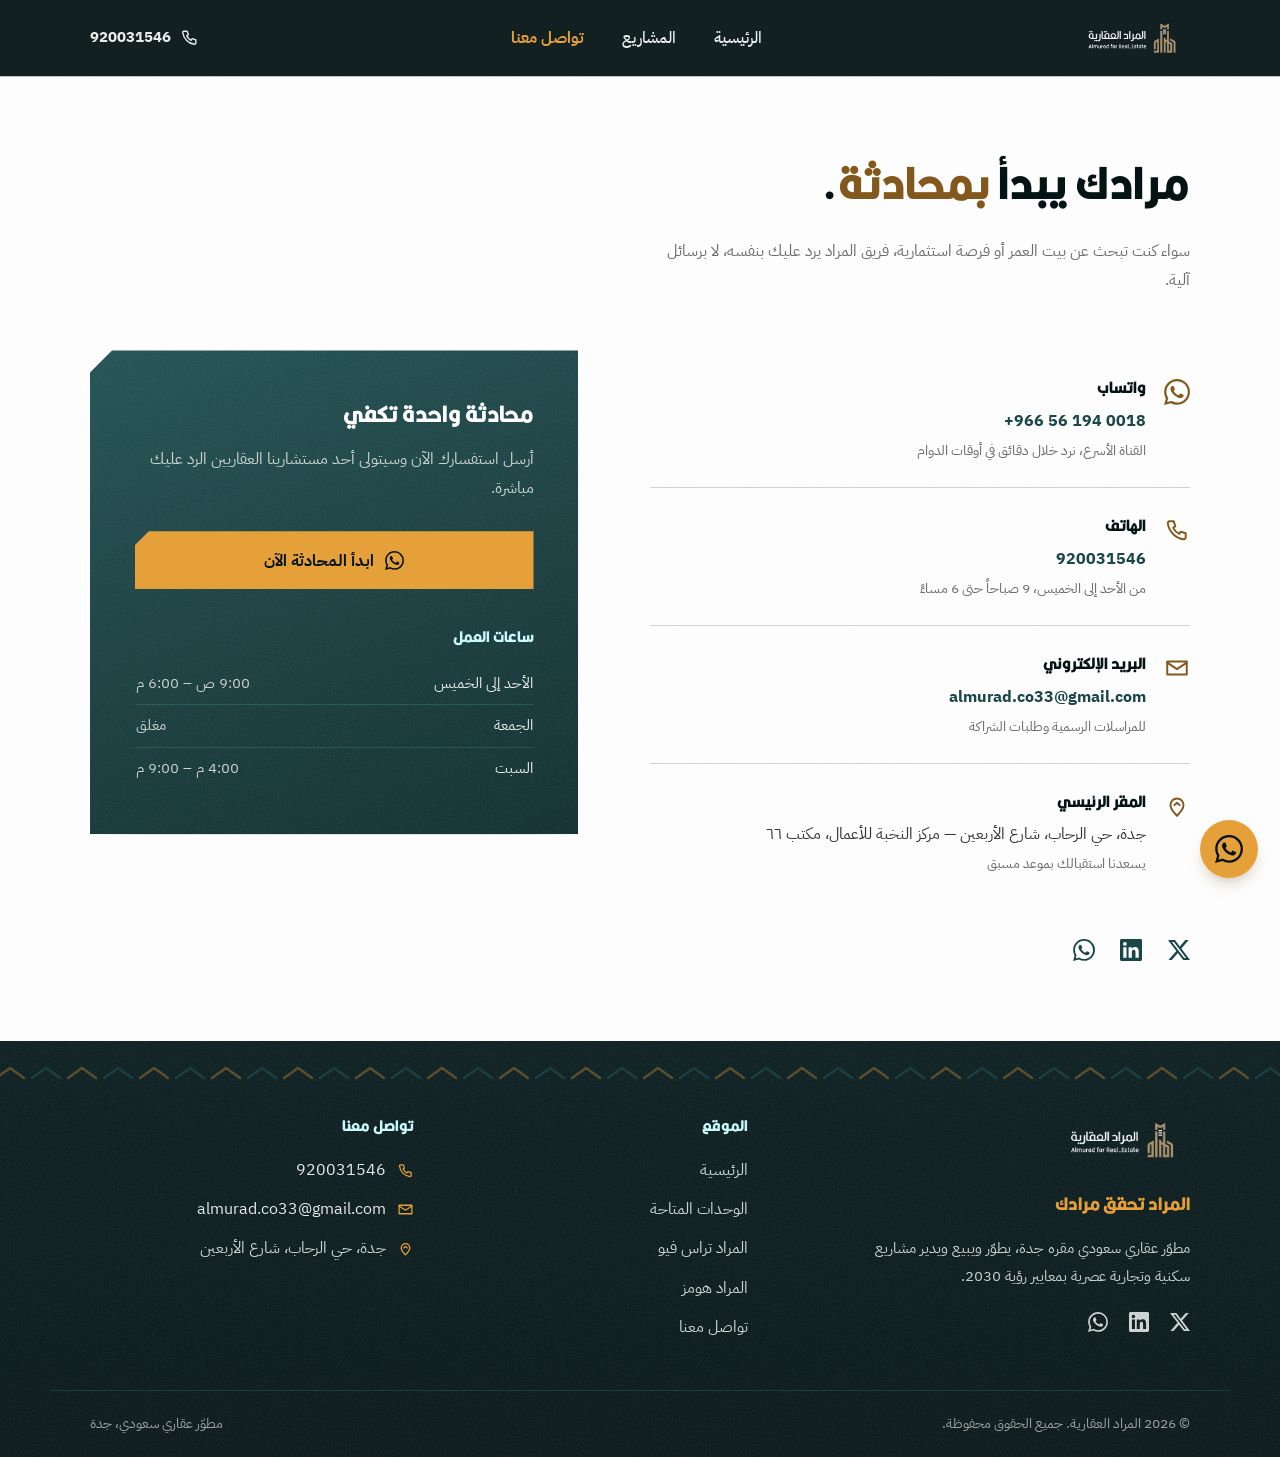
<file: contact.html>
<!DOCTYPE html>
<html lang="ar" dir="rtl">
<head>
  <meta charset="UTF-8">
  <meta name="viewport" content="width=device-width, initial-scale=1.0">
  <title>تواصل معنا | المراد العقارية</title>
  <meta name="description" content="تواصل مع المراد العقارية عبر واتساب أو الهاتف أو البريد. مقرنا في جدة ونرد خلال ساعات العمل.">
  <link rel="icon" type="image/png" href="assets/logo.png">
  <link rel="preconnect" href="https://fonts.googleapis.com">
  <link rel="preconnect" href="https://fonts.gstatic.com" crossorigin>
  <link href="https://fonts.googleapis.com/css2?family=IBM+Plex+Sans+Arabic:wght@400;500;700&display=swap" rel="stylesheet">
  <link rel="stylesheet" href="css/style.css?v=32">
</head>
<body>
  <a class="skip-link" href="#main">تجاوز إلى المحتوى</a>

  <header class="site-header scrolled">
    <div class="wrap nav-bar">
      <a class="brand" href="index.html" aria-label="المراد العقارية، الصفحة الرئيسية">
        <img src="assets/logo.png" alt="المراد العقارية">
      </a>
      <nav aria-label="التنقل الرئيسي">
        <ul class="nav-links">
          <li><a href="index.html">الرئيسية</a></li>
          <li><a href="projects.html">المشاريع</a></li>
          <li><a href="contact.html" aria-current="page">تواصل معنا</a></li>
        </ul>
      </nav>
      <a class="nav-call" data-phone href="#">
        <svg viewBox="0 0 24 24" fill="none" stroke="currentColor" stroke-width="1.8" stroke-linecap="round" stroke-linejoin="round" aria-hidden="true"><path d="M5 4h4l1.5 4.5-2 1.5a12 12 0 0 0 5.5 5.5l1.5-2L20 15v4a1.5 1.5 0 0 1-1.7 1.5C10.6 19.6 4.4 13.4 3.5 5.7A1.5 1.5 0 0 1 5 4Z"/></svg>
        <bdi data-phone-display></bdi>
      </a>
      <button class="menu-btn" aria-expanded="false" aria-label="فتح القائمة">
        <svg viewBox="0 0 24 24" aria-hidden="true">
          <path class="bar bar-top" d="M4 8h16"/>
          <path class="bar bar-bottom" d="M4 16h16"/>
        </svg>
      </button>
    </div>
    <div class="mobile-menu">
      <ul>
        <li><a href="index.html">الرئيسية</a></li>
        <li><a href="projects.html">المشاريع</a></li>
        <li><a href="contact.html" aria-current="page">تواصل معنا</a></li>
      </ul>
    </div>
  </header>

  <main id="main">
    <div class="wrap contact-page">
      <div class="page-open">
        <h1>مرادك يبدأ <span class="gold">بمحادثة</span>.</h1>
        <p>سواء كنت تبحث عن بيت العمر أو فرصة استثمارية، فريق المراد يرد عليك بنفسه، لا برسائل آلية.</p>
      </div>

      <div class="contact-grid">
        <!-- قنوات التواصل -->
        <div class="channels">
          <!-- لتغيير رقم الواتساب: عدّل SITE.whatsapp و SITE.whatsappDisplay في js/data.js -->
          <div class="channel">
            <svg viewBox="0 0 24 24" fill="currentColor" aria-hidden="true"><path d="M17.472 14.382c-.297-.149-1.758-.867-2.03-.967-.273-.099-.471-.148-.67.15-.197.297-.767.966-.94 1.164-.173.199-.347.223-.644.075-.297-.15-1.255-.463-2.39-1.475-.883-.788-1.48-1.761-1.653-2.059-.173-.297-.018-.458.13-.606.134-.133.298-.347.446-.52.149-.174.198-.298.298-.497.099-.198.05-.371-.025-.52-.075-.149-.669-1.612-.916-2.207-.242-.579-.487-.5-.669-.51-.173-.008-.371-.01-.57-.01-.198 0-.52.074-.792.372-.272.297-1.04 1.016-1.04 2.479 0 1.462 1.065 2.875 1.213 3.074.149.198 2.096 3.2 5.077 4.487.709.306 1.262.489 1.694.625.712.227 1.36.195 1.871.118.571-.085 1.758-.719 2.006-1.413.248-.694.248-1.289.173-1.413-.074-.124-.272-.198-.57-.347m-5.421 7.403h-.004a9.87 9.87 0 0 1-5.031-1.378l-.361-.214-3.741.982.998-3.648-.235-.374a9.86 9.86 0 0 1-1.51-5.26c.001-5.45 4.436-9.884 9.888-9.884 2.64 0 5.122 1.03 6.988 2.898a9.825 9.825 0 0 1 2.893 6.994c-.003 5.45-4.437 9.884-9.885 9.884m8.413-18.297A11.815 11.815 0 0 0 12.05 0C5.495 0 .16 5.335.157 11.892c0 2.096.547 4.142 1.588 5.945L.057 24l6.305-1.654a11.882 11.882 0 0 0 5.683 1.448h.005c6.554 0 11.89-5.335 11.893-11.893a11.821 11.821 0 0 0-3.48-8.413Z"/></svg>
            <div>
              <h3>واتساب</h3>
              <a class="value" data-wa="السلام عليكم، أرغب بالتواصل مع المراد العقارية." href="#"><bdi data-wa-display></bdi></a>
              <p class="hint">القناة الأسرع، نرد خلال دقائق في أوقات الدوام</p>
            </div>
          </div>
          <div class="channel">
            <svg viewBox="0 0 24 24" fill="none" stroke="currentColor" stroke-width="1.8" stroke-linecap="round" stroke-linejoin="round" aria-hidden="true"><path d="M5 4h4l1.5 4.5-2 1.5a12 12 0 0 0 5.5 5.5l1.5-2L20 15v4a1.5 1.5 0 0 1-1.7 1.5C10.6 19.6 4.4 13.4 3.5 5.7A1.5 1.5 0 0 1 5 4Z"/></svg>
            <div>
              <h3>الهاتف</h3>
              <a class="value" data-phone href="#"><bdi data-phone-display></bdi></a>
              <p class="hint">من الأحد إلى الخميس، 9 صباحاً حتى 6 مساءً</p>
            </div>
          </div>
          <div class="channel">
            <svg viewBox="0 0 24 24" fill="none" stroke="currentColor" stroke-width="1.8" stroke-linecap="round" stroke-linejoin="round" aria-hidden="true"><path d="M3 6h18v12H3V6Z"/><path d="m3 7 9 6 9-6"/></svg>
            <div>
              <h3>البريد الإلكتروني</h3>
              <a class="value" href="mailto:almurad.co33@gmail.com">almurad.co33@gmail.com</a>
              <p class="hint">للمراسلات الرسمية وطلبات الشراكة</p>
            </div>
          </div>
          <div class="channel">
            <svg viewBox="0 0 24 24" fill="none" stroke="currentColor" stroke-width="1.8" stroke-linecap="round" stroke-linejoin="round" aria-hidden="true"><path d="M12 21c-3.8-3.9-6-7-6-9.8A6 6 0 0 1 12 5a6 6 0 0 1 6 6.2c0 2.8-2.2 5.9-6 9.8Z"/><path d="M9.5 11.2 12 9l2.5 2.2"/></svg>
            <div>
              <h3>المقر الرئيسي</h3>
              <p>جدة، حي الرحاب، شارع الأربعين — مركز النخبة للأعمال، مكتب ٦٦</p>
              <p class="hint">يسعدنا استقبالك بموعد مسبق</p>
            </div>
          </div>

          <div class="socials-row" aria-label="حساباتنا في الشبكات الاجتماعية">
            <a href="https://x.com/almurad_sa" target="_blank" rel="noopener" aria-label="حساب المراد على منصة إكس">
              <svg viewBox="0 0 24 24" fill="currentColor" aria-hidden="true"><path d="M18.901 1.153h3.68l-8.04 9.19L24 22.846h-7.406l-5.8-7.584-6.638 7.584H.474l8.6-9.83L0 1.154h7.594l5.243 6.932ZM17.61 20.644h2.039L6.486 3.24H4.298Z"/></svg>
            </a>
            <a href="https://www.linkedin.com/company/almurad-sa" target="_blank" rel="noopener" aria-label="حساب المراد على لينكدإن">
              <svg viewBox="0 0 24 24" fill="currentColor" aria-hidden="true"><path d="M20.447 20.452h-3.554v-5.569c0-1.328-.027-3.037-1.852-3.037-1.853 0-2.136 1.445-2.136 2.939v5.667H9.351V9h3.414v1.561h.046c.477-.9 1.637-1.85 3.37-1.85 3.601 0 4.267 2.37 4.267 5.455v6.286zM5.337 7.433c-1.144 0-2.063-.926-2.063-2.065 0-1.138.92-2.063 2.063-2.063 1.14 0 2.064.925 2.064 2.063 0 1.139-.925 2.065-2.064 2.065zm1.782 13.019H3.555V9h3.564v11.452zM22.225 0H1.771C.792 0 0 .774 0 1.729v20.542C0 23.227.792 24 1.771 24h20.451C23.2 24 24 23.227 24 22.271V1.729C24 .774 23.2 0 22.225 0z"/></svg>
            </a>
            <a data-wa="السلام عليكم، أرغب بالتواصل مع المراد العقارية." href="#" aria-label="تواصل عبر واتساب">
              <svg viewBox="0 0 24 24" fill="currentColor" aria-hidden="true"><path d="M17.472 14.382c-.297-.149-1.758-.867-2.03-.967-.273-.099-.471-.148-.67.15-.197.297-.767.966-.94 1.164-.173.199-.347.223-.644.075-.297-.15-1.255-.463-2.39-1.475-.883-.788-1.48-1.761-1.653-2.059-.173-.297-.018-.458.13-.606.134-.133.298-.347.446-.52.149-.174.198-.298.298-.497.099-.198.05-.371-.025-.52-.075-.149-.669-1.612-.916-2.207-.242-.579-.487-.5-.669-.51-.173-.008-.371-.01-.57-.01-.198 0-.52.074-.792.372-.272.297-1.04 1.016-1.04 2.479 0 1.462 1.065 2.875 1.213 3.074.149.198 2.096 3.2 5.077 4.487.709.306 1.262.489 1.694.625.712.227 1.36.195 1.871.118.571-.085 1.758-.719 2.006-1.413.248-.694.248-1.289.173-1.413-.074-.124-.272-.198-.57-.347m-5.421 7.403h-.004a9.87 9.87 0 0 1-5.031-1.378l-.361-.214-3.741.982.998-3.648-.235-.374a9.86 9.86 0 0 1-1.51-5.26c.001-5.45 4.436-9.884 9.888-9.884 2.64 0 5.122 1.03 6.988 2.898a9.825 9.825 0 0 1 2.893 6.994c-.003 5.45-4.437 9.884-9.885 9.884m8.413-18.297A11.815 11.815 0 0 0 12.05 0C5.495 0 .16 5.335.157 11.892c0 2.096.547 4.142 1.588 5.945L.057 24l6.305-1.654a11.882 11.882 0 0 0 5.683 1.448h.005c6.554 0 11.89-5.335 11.893-11.893a11.821 11.821 0 0 0-3.48-8.413Z"/></svg>
            </a>
          </div>
        </div>

        <!-- لوحة الواتساب وساعات العمل -->
        <aside class="contact-side">
          <h2>محادثة واحدة تكفي</h2>
          <p>أرسل استفسارك الآن وسيتولى أحد مستشارينا العقاريين الرد عليك مباشرة.</p>
          <a class="btn" data-wa="السلام عليكم، أرغب بالاستفسار عن وحدات المراد العقارية." href="#">
            <svg viewBox="0 0 24 24" fill="currentColor" aria-hidden="true"><path d="M17.472 14.382c-.297-.149-1.758-.867-2.03-.967-.273-.099-.471-.148-.67.15-.197.297-.767.966-.94 1.164-.173.199-.347.223-.644.075-.297-.15-1.255-.463-2.39-1.475-.883-.788-1.48-1.761-1.653-2.059-.173-.297-.018-.458.13-.606.134-.133.298-.347.446-.52.149-.174.198-.298.298-.497.099-.198.05-.371-.025-.52-.075-.149-.669-1.612-.916-2.207-.242-.579-.487-.5-.669-.51-.173-.008-.371-.01-.57-.01-.198 0-.52.074-.792.372-.272.297-1.04 1.016-1.04 2.479 0 1.462 1.065 2.875 1.213 3.074.149.198 2.096 3.2 5.077 4.487.709.306 1.262.489 1.694.625.712.227 1.36.195 1.871.118.571-.085 1.758-.719 2.006-1.413.248-.694.248-1.289.173-1.413-.074-.124-.272-.198-.57-.347m-5.421 7.403h-.004a9.87 9.87 0 0 1-5.031-1.378l-.361-.214-3.741.982.998-3.648-.235-.374a9.86 9.86 0 0 1-1.51-5.26c.001-5.45 4.436-9.884 9.888-9.884 2.64 0 5.122 1.03 6.988 2.898a9.825 9.825 0 0 1 2.893 6.994c-.003 5.45-4.437 9.884-9.885 9.884m8.413-18.297A11.815 11.815 0 0 0 12.05 0C5.495 0 .16 5.335.157 11.892c0 2.096.547 4.142 1.588 5.945L.057 24l6.305-1.654a11.882 11.882 0 0 0 5.683 1.448h.005c6.554 0 11.89-5.335 11.893-11.893a11.821 11.821 0 0 0-3.48-8.413Z"/></svg>
            ابدأ المحادثة الآن
          </a>
          <div class="hours">
            <h3>ساعات العمل</h3>
            <table>
              <tbody>
                <tr><td>الأحد إلى الخميس</td><td><bdi class="num">9:00 ص – 6:00 م</bdi></td></tr>
                <tr><td>الجمعة</td><td>مغلق</td></tr>
                <tr><td>السبت</td><td><bdi class="num">4:00 م – 9:00 م</bdi></td></tr>
              </tbody>
            </table>
          </div>
        </aside>
      </div>
    </div>
  </main>

  <footer class="site-footer">
    <span class="peaks" aria-hidden="true"></span>
    <div class="wrap footer-grid">
      <div class="footer-brand">
        <img src="assets/logo.png" alt="المراد العقارية">
        <p class="slogan">المراد تحقق مرادك</p>
        <p>مطوّر عقاري سعودي مقره جدة، يطوّر ويبيع ويدير مشاريع سكنية وتجارية عصرية بمعايير رؤية 2030.</p>
        <div class="footer-social">
          <a href="https://x.com/almurad_sa" target="_blank" rel="noopener" aria-label="حساب المراد على منصة إكس">
            <svg viewBox="0 0 24 24" fill="currentColor" aria-hidden="true"><path d="M18.901 1.153h3.68l-8.04 9.19L24 22.846h-7.406l-5.8-7.584-6.638 7.584H.474l8.6-9.83L0 1.154h7.594l5.243 6.932ZM17.61 20.644h2.039L6.486 3.24H4.298Z"/></svg>
          </a>
          <a href="https://www.linkedin.com/company/almurad-sa" target="_blank" rel="noopener" aria-label="حساب المراد على لينكدإن">
            <svg viewBox="0 0 24 24" fill="currentColor" aria-hidden="true"><path d="M20.447 20.452h-3.554v-5.569c0-1.328-.027-3.037-1.852-3.037-1.853 0-2.136 1.445-2.136 2.939v5.667H9.351V9h3.414v1.561h.046c.477-.9 1.637-1.85 3.37-1.85 3.601 0 4.267 2.37 4.267 5.455v6.286zM5.337 7.433c-1.144 0-2.063-.926-2.063-2.065 0-1.138.92-2.063 2.063-2.063 1.14 0 2.064.925 2.064 2.063 0 1.139-.925 2.065-2.064 2.065zm1.782 13.019H3.555V9h3.564v11.452zM22.225 0H1.771C.792 0 0 .774 0 1.729v20.542C0 23.227.792 24 1.771 24h20.451C23.2 24 24 23.227 24 22.271V1.729C24 .774 23.2 0 22.225 0z"/></svg>
          </a>
          <a data-wa="السلام عليكم، أرغب بالتواصل مع المراد العقارية." href="#" aria-label="تواصل عبر واتساب">
            <svg viewBox="0 0 24 24" fill="currentColor" aria-hidden="true"><path d="M17.472 14.382c-.297-.149-1.758-.867-2.03-.967-.273-.099-.471-.148-.67.15-.197.297-.767.966-.94 1.164-.173.199-.347.223-.644.075-.297-.15-1.255-.463-2.39-1.475-.883-.788-1.48-1.761-1.653-2.059-.173-.297-.018-.458.13-.606.134-.133.298-.347.446-.52.149-.174.198-.298.298-.497.099-.198.05-.371-.025-.52-.075-.149-.669-1.612-.916-2.207-.242-.579-.487-.5-.669-.51-.173-.008-.371-.01-.57-.01-.198 0-.52.074-.792.372-.272.297-1.04 1.016-1.04 2.479 0 1.462 1.065 2.875 1.213 3.074.149.198 2.096 3.2 5.077 4.487.709.306 1.262.489 1.694.625.712.227 1.36.195 1.871.118.571-.085 1.758-.719 2.006-1.413.248-.694.248-1.289.173-1.413-.074-.124-.272-.198-.57-.347m-5.421 7.403h-.004a9.87 9.87 0 0 1-5.031-1.378l-.361-.214-3.741.982.998-3.648-.235-.374a9.86 9.86 0 0 1-1.51-5.26c.001-5.45 4.436-9.884 9.888-9.884 2.64 0 5.122 1.03 6.988 2.898a9.825 9.825 0 0 1 2.893 6.994c-.003 5.45-4.437 9.884-9.885 9.884m8.413-18.297A11.815 11.815 0 0 0 12.05 0C5.495 0 .16 5.335.157 11.892c0 2.096.547 4.142 1.588 5.945L.057 24l6.305-1.654a11.882 11.882 0 0 0 5.683 1.448h.005c6.554 0 11.89-5.335 11.893-11.893a11.821 11.821 0 0 0-3.48-8.413Z"/></svg>
          </a>
        </div>
      </div>
      <nav class="footer-col" aria-label="روابط التذييل">
        <h3>الموقع</h3>
        <ul>
          <li><a href="index.html">الرئيسية</a></li>
          <li><a href="listings.html">الوحدات المتاحة</a></li>
          <li><a href="project.html?id=106">المراد تراس فيو</a></li>
          <li><a href="project.html?id=108">المراد هومز</a></li>
          <li><a href="contact.html">تواصل معنا</a></li>
        </ul>
      </nav>
      <div class="footer-col">
        <h3>تواصل معنا</h3>
        <ul class="footer-contact">
          <li>
            <svg viewBox="0 0 24 24" fill="none" stroke="currentColor" stroke-width="1.8" stroke-linecap="round" stroke-linejoin="round" aria-hidden="true"><path d="M5 4h4l1.5 4.5-2 1.5a12 12 0 0 0 5.5 5.5l1.5-2L20 15v4a1.5 1.5 0 0 1-1.7 1.5C10.6 19.6 4.4 13.4 3.5 5.7A1.5 1.5 0 0 1 5 4Z"/></svg>
            <a data-phone href="#"><bdi data-phone-display></bdi></a>
          </li>
          <li>
            <svg viewBox="0 0 24 24" fill="none" stroke="currentColor" stroke-width="1.8" stroke-linecap="round" stroke-linejoin="round" aria-hidden="true"><path d="M3 6h18v12H3V6Z"/><path d="m3 7 9 6 9-6"/></svg>
            <a href="mailto:almurad.co33@gmail.com">almurad.co33@gmail.com</a>
          </li>
          <li>
            <svg viewBox="0 0 24 24" fill="none" stroke="currentColor" stroke-width="1.8" stroke-linecap="round" stroke-linejoin="round" aria-hidden="true"><path d="M12 21c-3.8-3.9-6-7-6-9.8A6 6 0 0 1 12 5a6 6 0 0 1 6 6.2c0 2.8-2.2 5.9-6 9.8Z"/><path d="M9.5 11.2 12 9l2.5 2.2"/></svg>
            <span>جدة، حي الرحاب، شارع الأربعين</span>
          </li>
        </ul>
      </div>
    </div>
    <div class="wrap footer-floor">
      <span>© <span data-year>2026</span> المراد العقارية. جميع الحقوق محفوظة.</span>
      <span>مطوّر عقاري سعودي، جدة</span>
    </div>
  </footer>

  <a class="wa-float" data-wa="السلام عليكم، أرغب بالتواصل مع المراد العقارية." href="#" aria-label="تواصل عبر واتساب">
    <svg viewBox="0 0 24 24" fill="currentColor" aria-hidden="true"><path d="M17.472 14.382c-.297-.149-1.758-.867-2.03-.967-.273-.099-.471-.148-.67.15-.197.297-.767.966-.94 1.164-.173.199-.347.223-.644.075-.297-.15-1.255-.463-2.39-1.475-.883-.788-1.48-1.761-1.653-2.059-.173-.297-.018-.458.13-.606.134-.133.298-.347.446-.52.149-.174.198-.298.298-.497.099-.198.05-.371-.025-.52-.075-.149-.669-1.612-.916-2.207-.242-.579-.487-.5-.669-.51-.173-.008-.371-.01-.57-.01-.198 0-.52.074-.792.372-.272.297-1.04 1.016-1.04 2.479 0 1.462 1.065 2.875 1.213 3.074.149.198 2.096 3.2 5.077 4.487.709.306 1.262.489 1.694.625.712.227 1.36.195 1.871.118.571-.085 1.758-.719 2.006-1.413.248-.694.248-1.289.173-1.413-.074-.124-.272-.198-.57-.347m-5.421 7.403h-.004a9.87 9.87 0 0 1-5.031-1.378l-.361-.214-3.741.982.998-3.648-.235-.374a9.86 9.86 0 0 1-1.51-5.26c.001-5.45 4.436-9.884 9.888-9.884 2.64 0 5.122 1.03 6.988 2.898a9.825 9.825 0 0 1 2.893 6.994c-.003 5.45-4.437 9.884-9.885 9.884m8.413-18.297A11.815 11.815 0 0 0 12.05 0C5.495 0 .16 5.335.157 11.892c0 2.096.547 4.142 1.588 5.945L.057 24l6.305-1.654a11.882 11.882 0 0 0 5.683 1.448h.005c6.554 0 11.89-5.335 11.893-11.893a11.821 11.821 0 0 0-3.48-8.413Z"/></svg>
  </a>

  <script src="js/data.js?v=18"></script>
  <script src="js/main.js?v=12"></script>
</body>
</html>
</file>
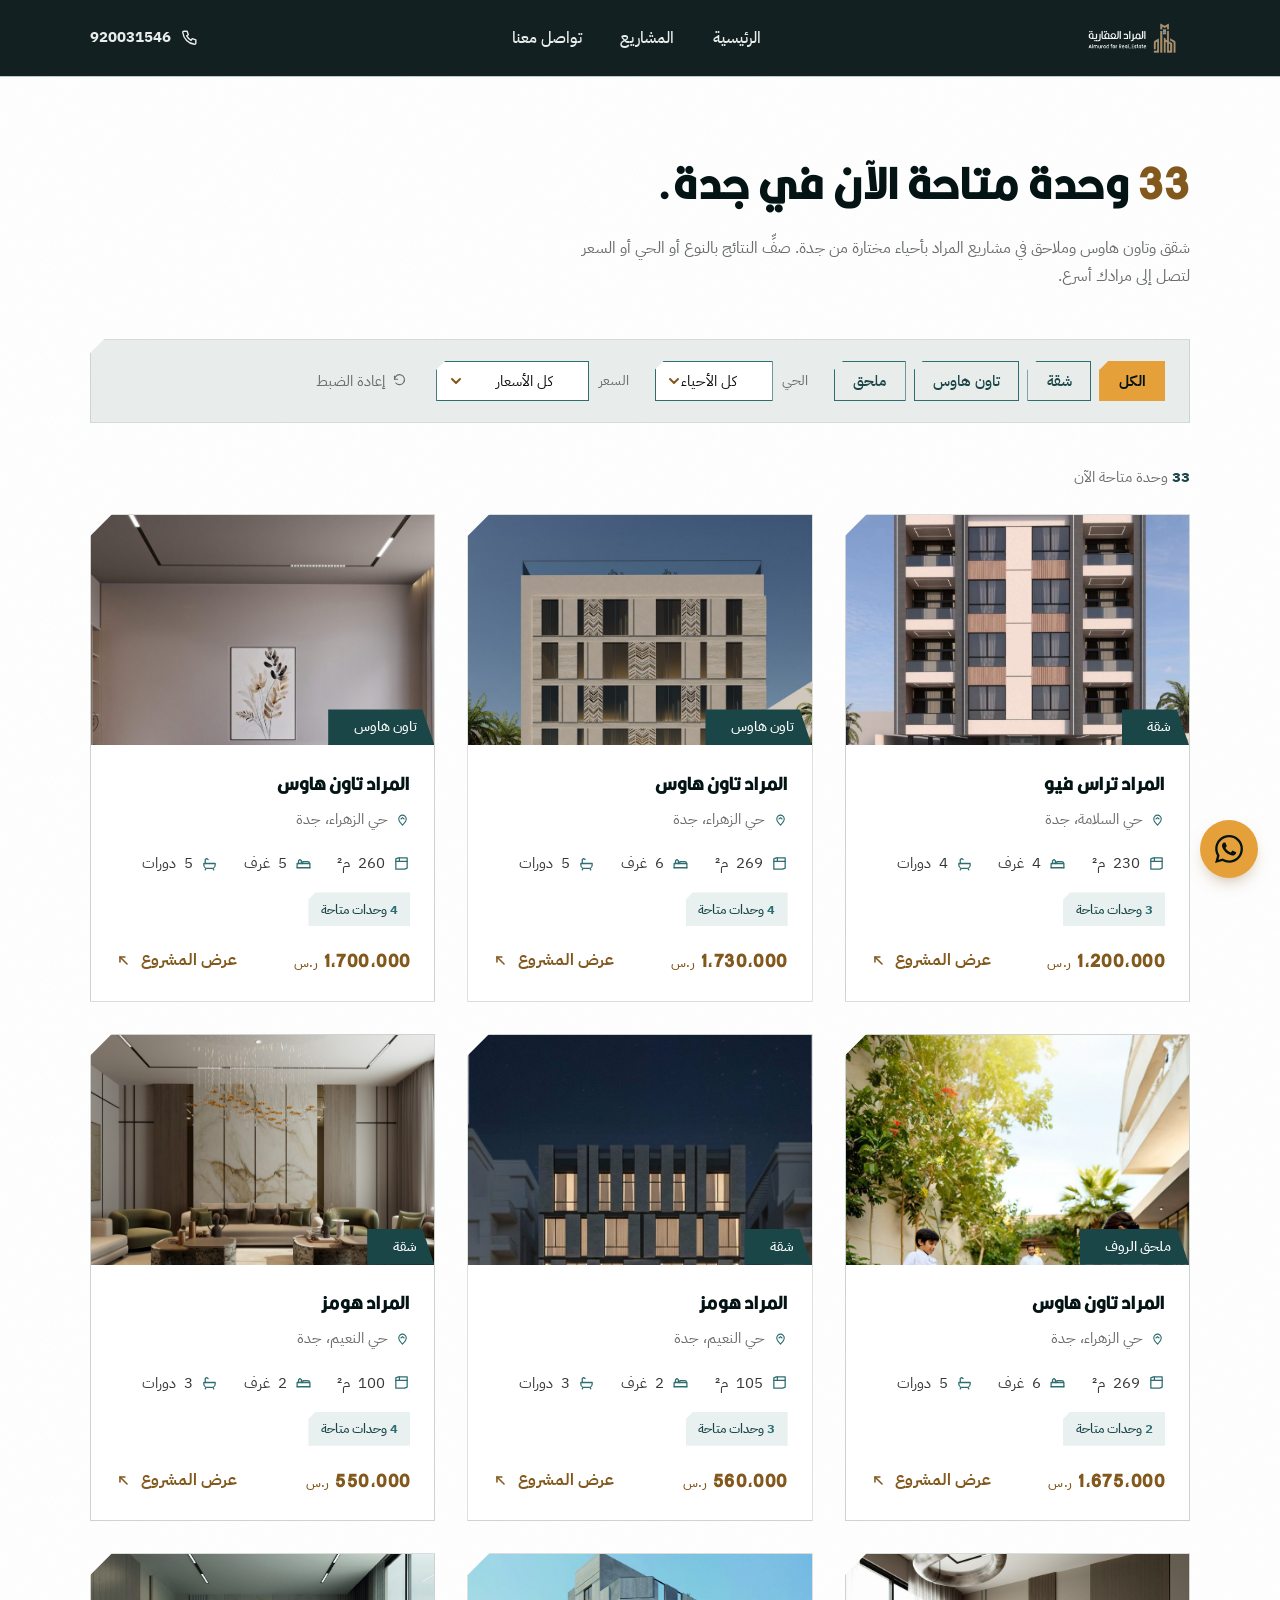
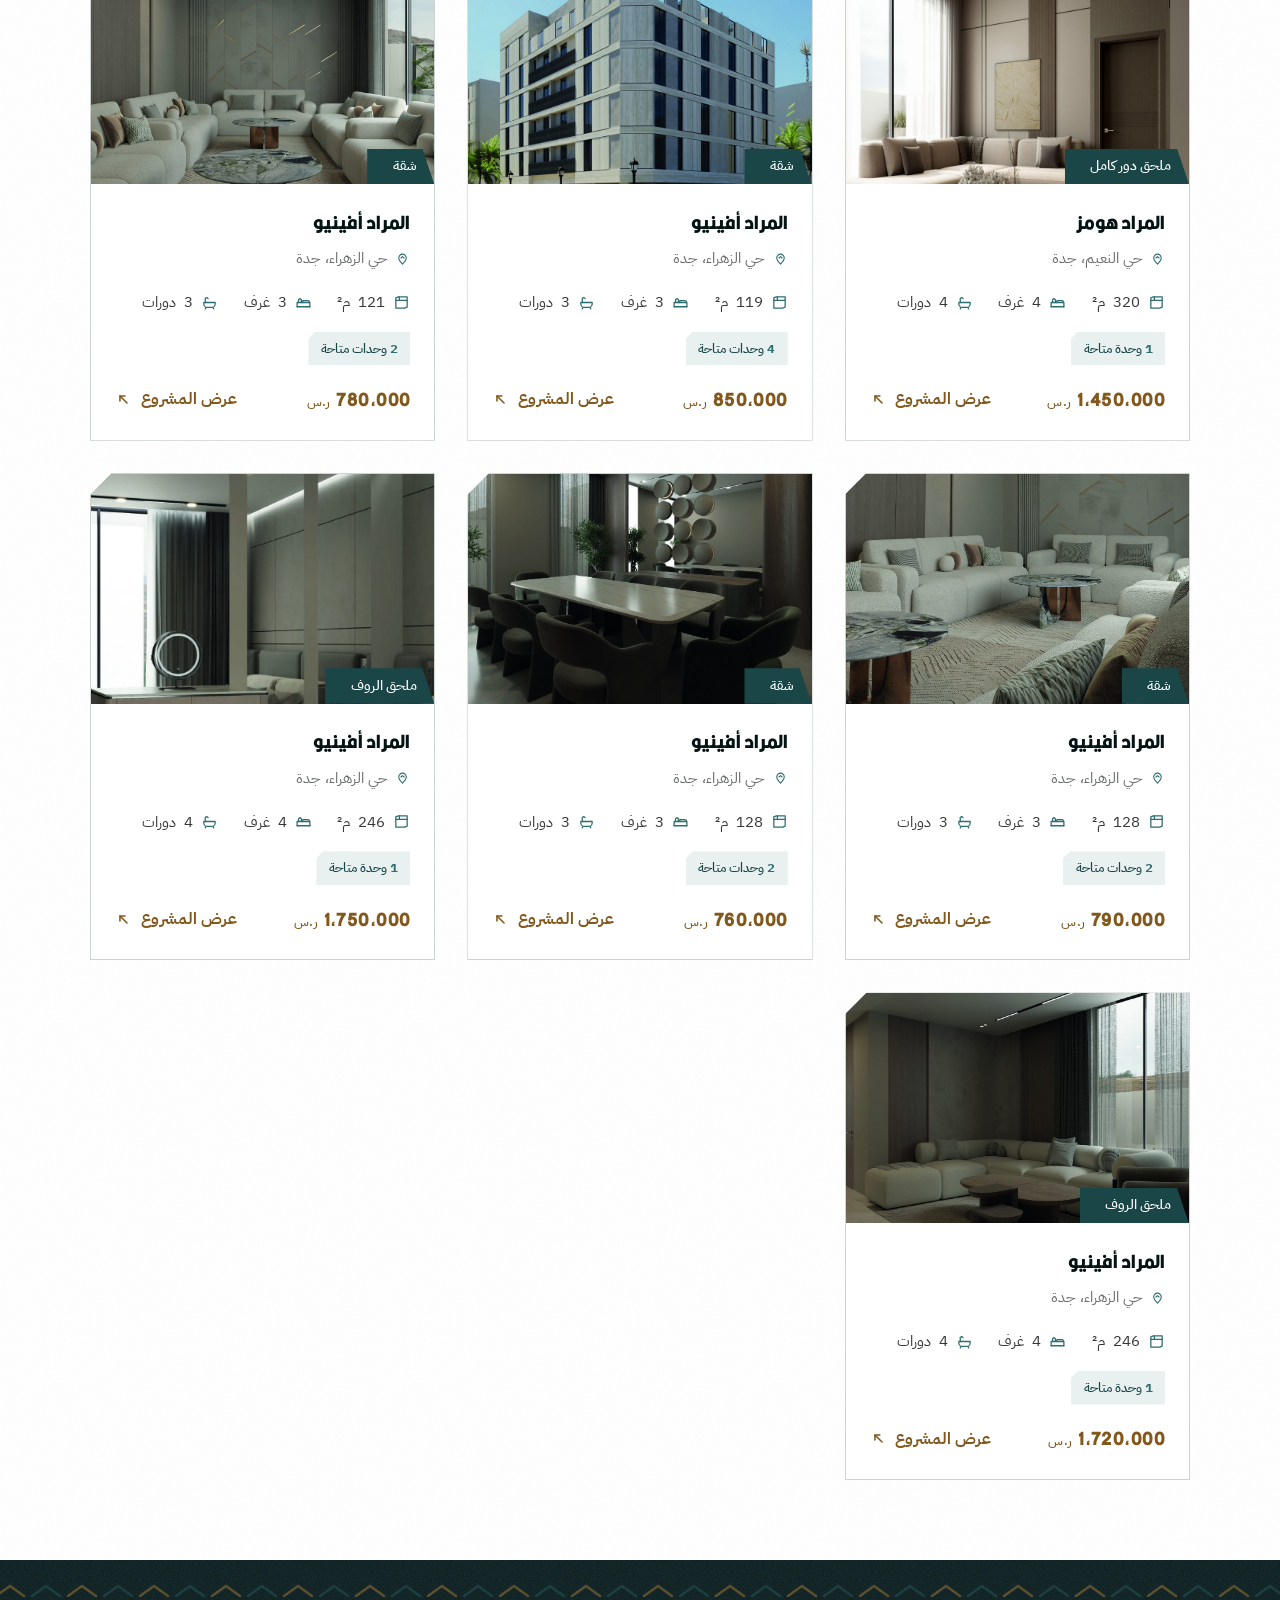
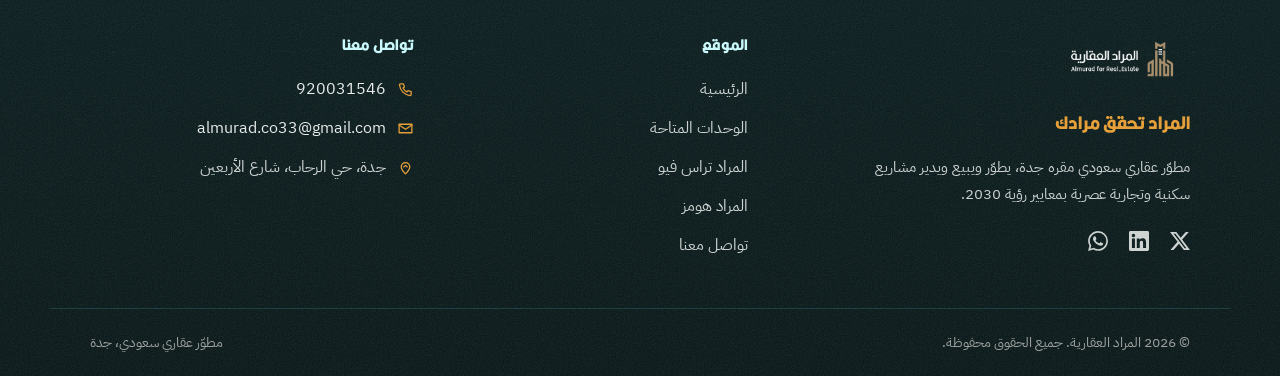
<file: listings.html>
<!DOCTYPE html>
<html lang="ar" dir="rtl">
<head>
  <meta charset="UTF-8">
  <meta name="viewport" content="width=device-width, initial-scale=1.0">
  <title>الوحدات المتاحة | المراد العقارية</title>
  <meta name="description" content="تصفح الوحدات المتاحة في مشاريع المراد العقارية بجدة: شقق وتاون هاوس وملاحق بأسعارها ومساحاتها، مع تصفية بالنوع والحي والسعر.">
  <link rel="icon" type="image/png" href="assets/logo.png">
  <link rel="preconnect" href="https://fonts.googleapis.com">
  <link rel="preconnect" href="https://fonts.gstatic.com" crossorigin>
  <link href="https://fonts.googleapis.com/css2?family=IBM+Plex+Sans+Arabic:wght@400;500;700&display=swap" rel="stylesheet">
  <link rel="stylesheet" href="css/style.css?v=32">
</head>
<body>
  <a class="skip-link" href="#main">تجاوز إلى المحتوى</a>

  <header class="site-header scrolled">
    <div class="wrap nav-bar">
      <a class="brand" href="index.html" aria-label="المراد العقارية، الصفحة الرئيسية">
        <img src="assets/logo.png" alt="المراد العقارية">
      </a>
      <nav aria-label="التنقل الرئيسي">
        <ul class="nav-links">
          <li><a href="index.html">الرئيسية</a></li>
          <li><a href="projects.html">المشاريع</a></li>
          <li><a href="contact.html">تواصل معنا</a></li>
        </ul>
      </nav>
      <a class="nav-call" data-phone href="#">
        <svg viewBox="0 0 24 24" fill="none" stroke="currentColor" stroke-width="1.8" stroke-linecap="round" stroke-linejoin="round" aria-hidden="true"><path d="M5 4h4l1.5 4.5-2 1.5a12 12 0 0 0 5.5 5.5l1.5-2L20 15v4a1.5 1.5 0 0 1-1.7 1.5C10.6 19.6 4.4 13.4 3.5 5.7A1.5 1.5 0 0 1 5 4Z"/></svg>
        <bdi data-phone-display></bdi>
      </a>
      <button class="menu-btn" aria-expanded="false" aria-label="فتح القائمة">
        <svg viewBox="0 0 24 24" aria-hidden="true">
          <path class="bar bar-top" d="M4 8h16"/>
          <path class="bar bar-bottom" d="M4 16h16"/>
        </svg>
      </button>
    </div>
    <div class="mobile-menu">
      <ul>
        <li><a href="index.html">الرئيسية</a></li>
        <li><a href="projects.html">المشاريع</a></li>
        <li><a href="contact.html">تواصل معنا</a></li>
      </ul>
    </div>
  </header>

  <main id="main">
    <div class="wrap listings-head">
      <h1 class="count-line"><bdi class="num gold" id="head-count">24</bdi> وحدة متاحة الآن في جدة.</h1>
      <p>شقق وتاون هاوس وملاحق في مشاريع المراد بأحياء مختارة من جدة. صفِّ النتائج بالنوع أو الحي أو السعر لتصل إلى مرادك أسرع.</p>
    </div>

    <div class="wrap">
      <!-- التصفية -->
      <div class="filters" role="group" aria-label="تصفية الوحدات">
        <div class="seg" id="type-seg" role="group" aria-label="نوع العقار">
          <button type="button" data-type="all" aria-pressed="true">الكل</button>
          <button type="button" data-type="شقة" aria-pressed="false">شقة</button>
          <button type="button" data-type="تاون هاوس" aria-pressed="false">تاون هاوس</button>
          <button type="button" data-type="ملحق" aria-pressed="false">ملحق</button>
        </div>
        <div class="field">
          <label for="district-filter">الحي</label>
          <select id="district-filter">
            <option value="all">كل الأحياء</option>
          </select>
        </div>
        <div class="field">
          <label for="price-filter">السعر</label>
          <select id="price-filter">
            <option value="all">كل الأسعار</option>
            <option value="lt1">أقل من مليون</option>
            <option value="1to2">من 1 إلى 2 مليون</option>
            <option value="2to4">من 2 إلى 4 ملايين</option>
            <option value="gt4">أكثر من 4 ملايين</option>
          </select>
        </div>
        <button type="button" class="reset" id="reset-filters">
          <svg viewBox="0 0 24 24" fill="none" stroke="currentColor" stroke-width="1.8" stroke-linecap="round" stroke-linejoin="round" aria-hidden="true"><path d="M4 10a8 8 0 1 1 2 6"/><path d="M4 5v5h5"/></svg>
          إعادة الضبط
        </button>
      </div>

      <p class="results-count" id="results-count" aria-live="polite"></p>

      <div class="cards-grid" id="listings-grid"></div>

      <div class="empty-state" id="empty-state" hidden>
        <svg viewBox="0 0 24 24" fill="none" stroke="currentColor" stroke-width="1.6" stroke-linecap="round" stroke-linejoin="round" aria-hidden="true"><path d="M4 11l8-6.5L20 11v9H4v-9Z"/><path d="m9 13 6 4M15 13l-6 4"/></svg>
        <h3>لا توجد وحدات تطابق بحثك</h3>
        <p>جرّب توسيع نطاق السعر أو اختيار حي آخر.</p>
        <button type="button" id="empty-reset">عرض كل الوحدات</button>
      </div>
    </div>

    <div style="height: 5rem"></div>
  </main>

  <footer class="site-footer">
    <span class="peaks" aria-hidden="true"></span>
    <div class="wrap footer-grid">
      <div class="footer-brand">
        <img src="assets/logo.png" alt="المراد العقارية">
        <p class="slogan">المراد تحقق مرادك</p>
        <p>مطوّر عقاري سعودي مقره جدة، يطوّر ويبيع ويدير مشاريع سكنية وتجارية عصرية بمعايير رؤية 2030.</p>
        <div class="footer-social">
          <a href="https://x.com/almurad_sa" target="_blank" rel="noopener" aria-label="حساب المراد على منصة إكس">
            <svg viewBox="0 0 24 24" fill="currentColor" aria-hidden="true"><path d="M18.901 1.153h3.68l-8.04 9.19L24 22.846h-7.406l-5.8-7.584-6.638 7.584H.474l8.6-9.83L0 1.154h7.594l5.243 6.932ZM17.61 20.644h2.039L6.486 3.24H4.298Z"/></svg>
          </a>
          <a href="https://www.linkedin.com/company/almurad-sa" target="_blank" rel="noopener" aria-label="حساب المراد على لينكدإن">
            <svg viewBox="0 0 24 24" fill="currentColor" aria-hidden="true"><path d="M20.447 20.452h-3.554v-5.569c0-1.328-.027-3.037-1.852-3.037-1.853 0-2.136 1.445-2.136 2.939v5.667H9.351V9h3.414v1.561h.046c.477-.9 1.637-1.85 3.37-1.85 3.601 0 4.267 2.37 4.267 5.455v6.286zM5.337 7.433c-1.144 0-2.063-.926-2.063-2.065 0-1.138.92-2.063 2.063-2.063 1.14 0 2.064.925 2.064 2.063 0 1.139-.925 2.065-2.064 2.065zm1.782 13.019H3.555V9h3.564v11.452zM22.225 0H1.771C.792 0 0 .774 0 1.729v20.542C0 23.227.792 24 1.771 24h20.451C23.2 24 24 23.227 24 22.271V1.729C24 .774 23.2 0 22.225 0z"/></svg>
          </a>
          <a data-wa="السلام عليكم، أرغب بالتواصل مع المراد العقارية." href="#" aria-label="تواصل عبر واتساب">
            <svg viewBox="0 0 24 24" fill="currentColor" aria-hidden="true"><path d="M17.472 14.382c-.297-.149-1.758-.867-2.03-.967-.273-.099-.471-.148-.67.15-.197.297-.767.966-.94 1.164-.173.199-.347.223-.644.075-.297-.15-1.255-.463-2.39-1.475-.883-.788-1.48-1.761-1.653-2.059-.173-.297-.018-.458.13-.606.134-.133.298-.347.446-.52.149-.174.198-.298.298-.497.099-.198.05-.371-.025-.52-.075-.149-.669-1.612-.916-2.207-.242-.579-.487-.5-.669-.51-.173-.008-.371-.01-.57-.01-.198 0-.52.074-.792.372-.272.297-1.04 1.016-1.04 2.479 0 1.462 1.065 2.875 1.213 3.074.149.198 2.096 3.2 5.077 4.487.709.306 1.262.489 1.694.625.712.227 1.36.195 1.871.118.571-.085 1.758-.719 2.006-1.413.248-.694.248-1.289.173-1.413-.074-.124-.272-.198-.57-.347m-5.421 7.403h-.004a9.87 9.87 0 0 1-5.031-1.378l-.361-.214-3.741.982.998-3.648-.235-.374a9.86 9.86 0 0 1-1.51-5.26c.001-5.45 4.436-9.884 9.888-9.884 2.64 0 5.122 1.03 6.988 2.898a9.825 9.825 0 0 1 2.893 6.994c-.003 5.45-4.437 9.884-9.885 9.884m8.413-18.297A11.815 11.815 0 0 0 12.05 0C5.495 0 .16 5.335.157 11.892c0 2.096.547 4.142 1.588 5.945L.057 24l6.305-1.654a11.882 11.882 0 0 0 5.683 1.448h.005c6.554 0 11.89-5.335 11.893-11.893a11.821 11.821 0 0 0-3.48-8.413Z"/></svg>
          </a>
        </div>
      </div>
      <nav class="footer-col" aria-label="روابط التذييل">
        <h3>الموقع</h3>
        <ul>
          <li><a href="index.html">الرئيسية</a></li>
          <li><a href="listings.html">الوحدات المتاحة</a></li>
          <li><a href="project.html?id=106">المراد تراس فيو</a></li>
          <li><a href="project.html?id=108">المراد هومز</a></li>
          <li><a href="contact.html">تواصل معنا</a></li>
        </ul>
      </nav>
      <div class="footer-col">
        <h3>تواصل معنا</h3>
        <ul class="footer-contact">
          <li>
            <svg viewBox="0 0 24 24" fill="none" stroke="currentColor" stroke-width="1.8" stroke-linecap="round" stroke-linejoin="round" aria-hidden="true"><path d="M5 4h4l1.5 4.5-2 1.5a12 12 0 0 0 5.5 5.5l1.5-2L20 15v4a1.5 1.5 0 0 1-1.7 1.5C10.6 19.6 4.4 13.4 3.5 5.7A1.5 1.5 0 0 1 5 4Z"/></svg>
            <a data-phone href="#"><bdi data-phone-display></bdi></a>
          </li>
          <li>
            <svg viewBox="0 0 24 24" fill="none" stroke="currentColor" stroke-width="1.8" stroke-linecap="round" stroke-linejoin="round" aria-hidden="true"><path d="M3 6h18v12H3V6Z"/><path d="m3 7 9 6 9-6"/></svg>
            <a href="mailto:almurad.co33@gmail.com">almurad.co33@gmail.com</a>
          </li>
          <li>
            <svg viewBox="0 0 24 24" fill="none" stroke="currentColor" stroke-width="1.8" stroke-linecap="round" stroke-linejoin="round" aria-hidden="true"><path d="M12 21c-3.8-3.9-6-7-6-9.8A6 6 0 0 1 12 5a6 6 0 0 1 6 6.2c0 2.8-2.2 5.9-6 9.8Z"/><path d="M9.5 11.2 12 9l2.5 2.2"/></svg>
            <span>جدة، حي الرحاب، شارع الأربعين</span>
          </li>
        </ul>
      </div>
    </div>
    <div class="wrap footer-floor">
      <span>© <span data-year>2026</span> المراد العقارية. جميع الحقوق محفوظة.</span>
      <span>مطوّر عقاري سعودي، جدة</span>
    </div>
  </footer>

  <a class="wa-float" data-wa="السلام عليكم، أرغب بالتواصل مع المراد العقارية." href="#" aria-label="تواصل عبر واتساب">
    <svg viewBox="0 0 24 24" fill="currentColor" aria-hidden="true"><path d="M17.472 14.382c-.297-.149-1.758-.867-2.03-.967-.273-.099-.471-.148-.67.15-.197.297-.767.966-.94 1.164-.173.199-.347.223-.644.075-.297-.15-1.255-.463-2.39-1.475-.883-.788-1.48-1.761-1.653-2.059-.173-.297-.018-.458.13-.606.134-.133.298-.347.446-.52.149-.174.198-.298.298-.497.099-.198.05-.371-.025-.52-.075-.149-.669-1.612-.916-2.207-.242-.579-.487-.5-.669-.51-.173-.008-.371-.01-.57-.01-.198 0-.52.074-.792.372-.272.297-1.04 1.016-1.04 2.479 0 1.462 1.065 2.875 1.213 3.074.149.198 2.096 3.2 5.077 4.487.709.306 1.262.489 1.694.625.712.227 1.36.195 1.871.118.571-.085 1.758-.719 2.006-1.413.248-.694.248-1.289.173-1.413-.074-.124-.272-.198-.57-.347m-5.421 7.403h-.004a9.87 9.87 0 0 1-5.031-1.378l-.361-.214-3.741.982.998-3.648-.235-.374a9.86 9.86 0 0 1-1.51-5.26c.001-5.45 4.436-9.884 9.888-9.884 2.64 0 5.122 1.03 6.988 2.898a9.825 9.825 0 0 1 2.893 6.994c-.003 5.45-4.437 9.884-9.885 9.884m8.413-18.297A11.815 11.815 0 0 0 12.05 0C5.495 0 .16 5.335.157 11.892c0 2.096.547 4.142 1.588 5.945L.057 24l6.305-1.654a11.882 11.882 0 0 0 5.683 1.448h.005c6.554 0 11.89-5.335 11.893-11.893a11.821 11.821 0 0 0-3.48-8.413Z"/></svg>
  </a>

  <script src="js/data.js?v=18"></script>
  <script src="js/main.js?v=12"></script>
  <script src="js/listings.js?v=8"></script>
</body>
</html>
</file>
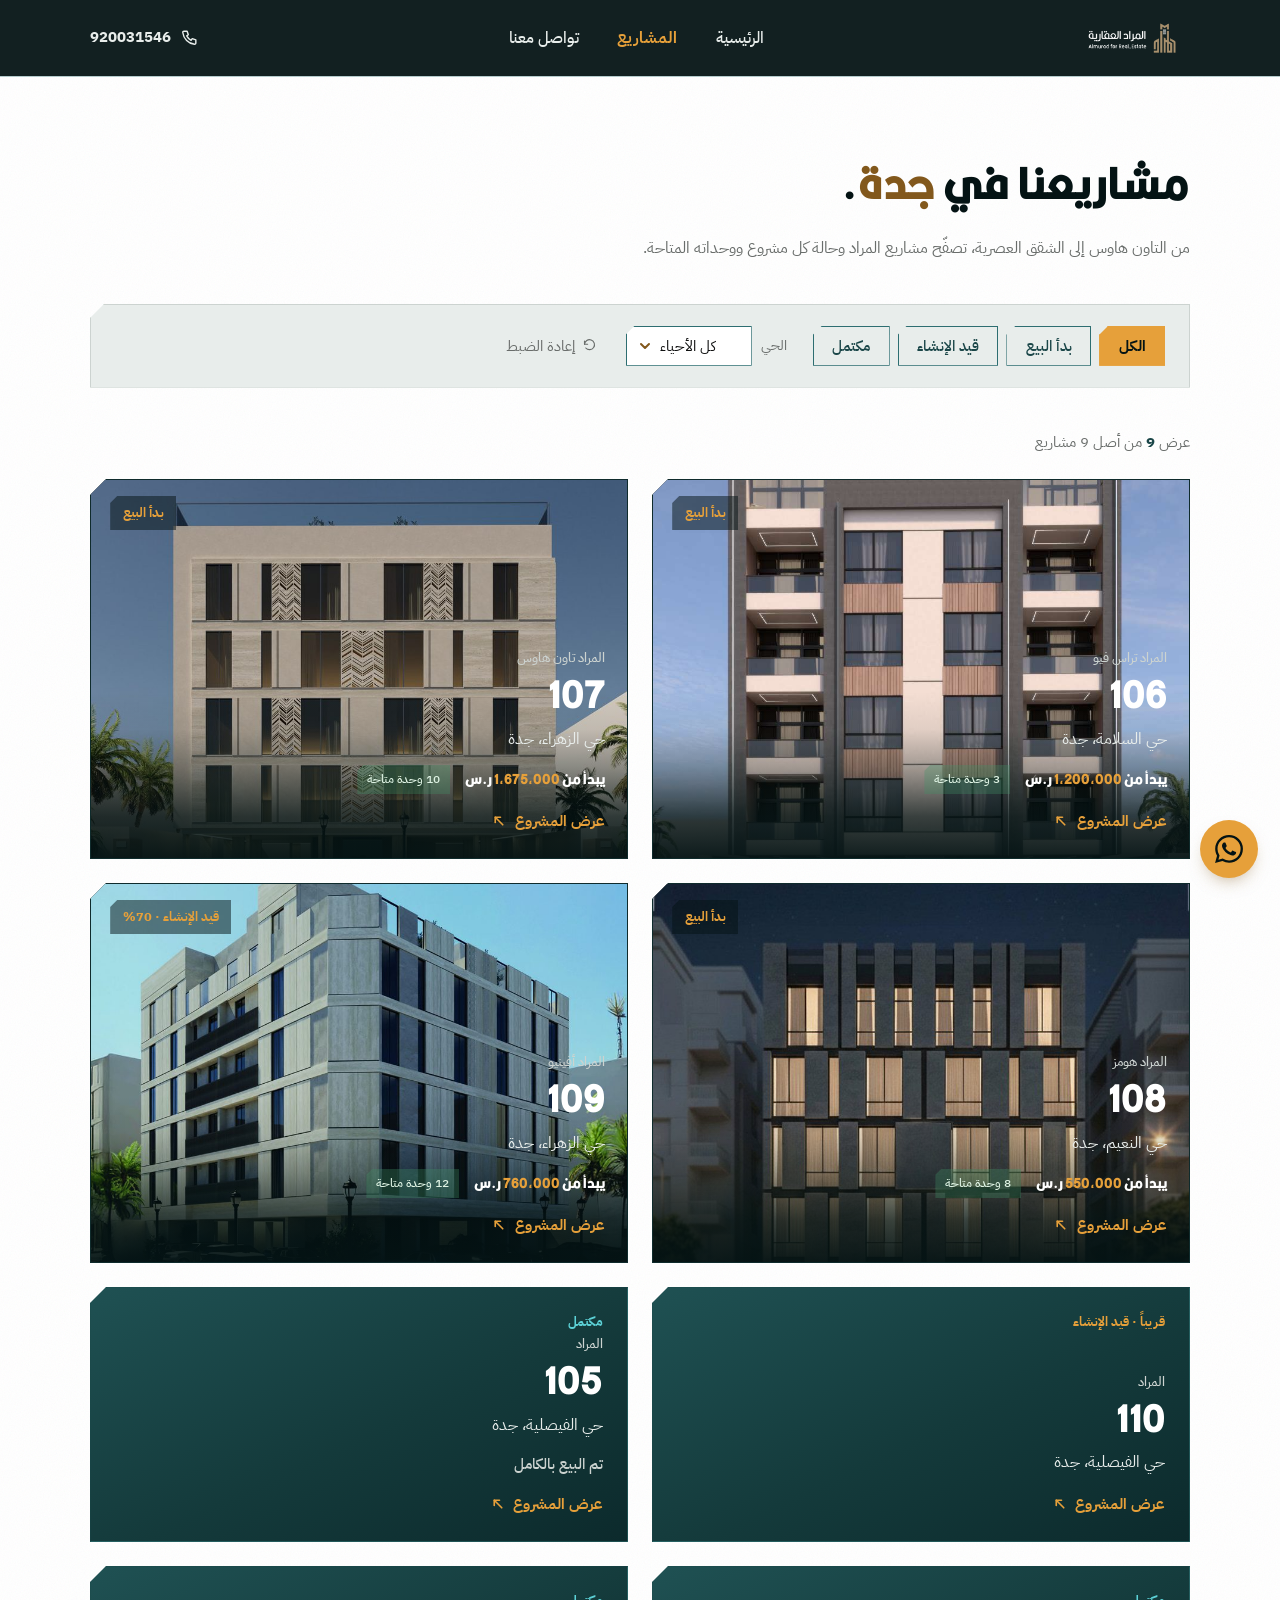
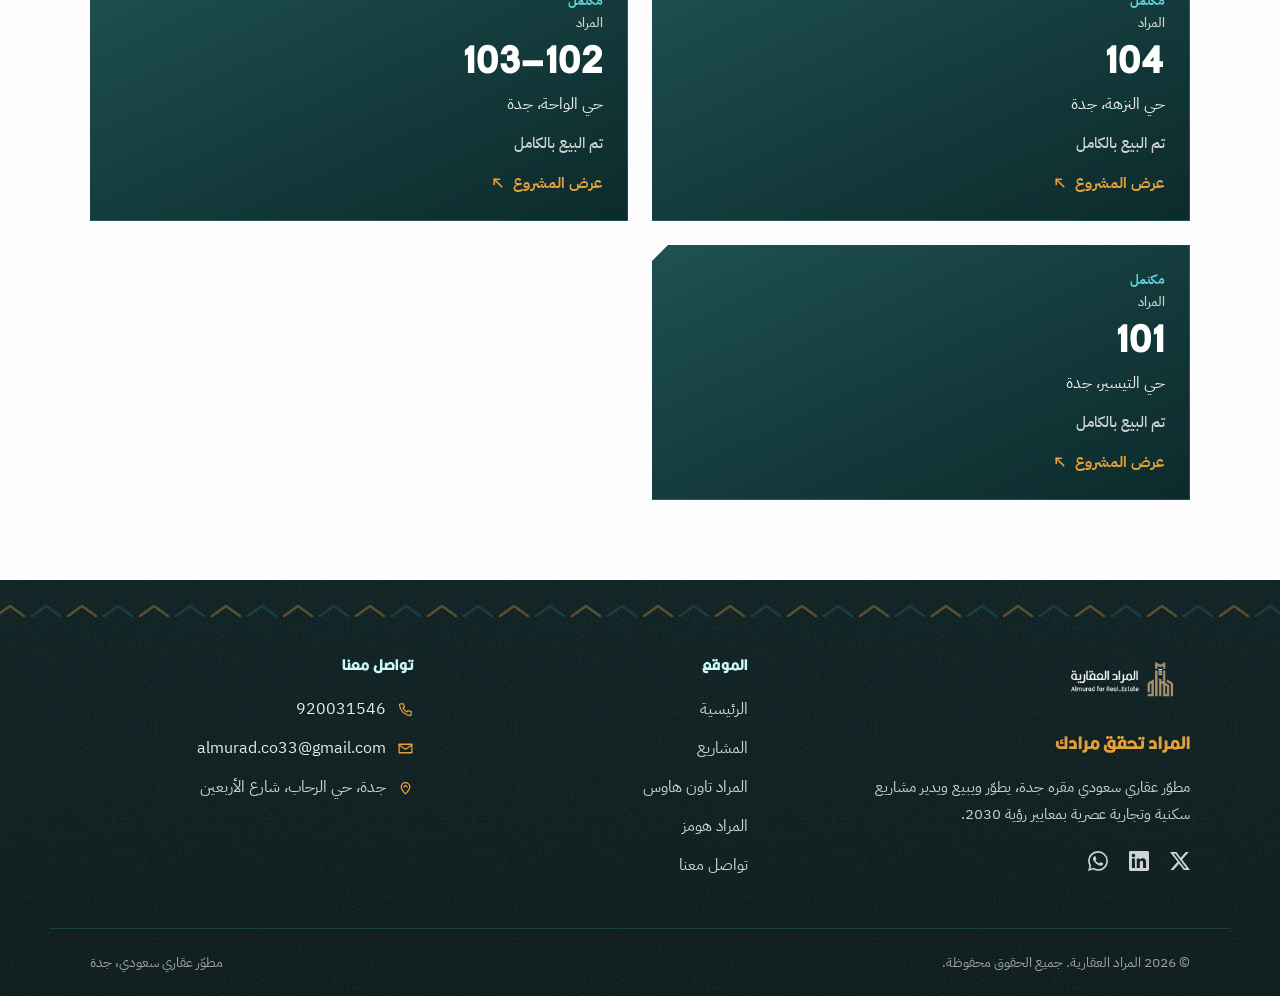
<file: projects.html>
<!DOCTYPE html>
<html lang="ar" dir="rtl">
<head>
  <meta charset="UTF-8">
  <meta name="viewport" content="width=device-width, initial-scale=1.0">
  <title>مشاريعنا | المراد العقارية</title>
  <meta name="description" content="مشاريع المراد العقارية في جدة: تاون هاوس وشقق حديثة، مع حالة كل مشروع ووحداته المتاحة.">
  <link rel="icon" type="image/png" href="assets/logo.png">
  <link rel="preconnect" href="https://fonts.googleapis.com">
  <link rel="preconnect" href="https://fonts.gstatic.com" crossorigin>
  <link href="https://fonts.googleapis.com/css2?family=IBM+Plex+Sans+Arabic:wght@400;500;700&display=swap" rel="stylesheet">
  <link rel="stylesheet" href="css/style.css?v=32">
</head>
<body>
  <a class="skip-link" href="#main">تجاوز إلى المحتوى</a>

  <header class="site-header scrolled">
    <div class="wrap nav-bar">
      <a class="brand" href="index.html" aria-label="المراد العقارية، الصفحة الرئيسية">
        <img src="assets/logo.png" alt="المراد العقارية">
      </a>
      <nav aria-label="التنقل الرئيسي">
        <ul class="nav-links">
          <li><a href="index.html">الرئيسية</a></li>
          <li><a href="projects.html" aria-current="page">المشاريع</a></li>
          <li><a href="contact.html">تواصل معنا</a></li>
        </ul>
      </nav>
      <a class="nav-call" data-phone href="#">
        <svg viewBox="0 0 24 24" fill="none" stroke="currentColor" stroke-width="1.8" stroke-linecap="round" stroke-linejoin="round" aria-hidden="true"><path d="M5 4h4l1.5 4.5-2 1.5a12 12 0 0 0 5.5 5.5l1.5-2L20 15v4a1.5 1.5 0 0 1-1.7 1.5C10.6 19.6 4.4 13.4 3.5 5.7A1.5 1.5 0 0 1 5 4Z"/></svg>
        <bdi data-phone-display></bdi>
      </a>
      <button class="menu-btn" aria-expanded="false" aria-label="فتح القائمة">
        <svg viewBox="0 0 24 24" aria-hidden="true">
          <path class="bar bar-top" d="M4 8h16"/>
          <path class="bar bar-bottom" d="M4 16h16"/>
        </svg>
      </button>
    </div>
    <div class="mobile-menu">
      <ul>
        <li><a href="index.html">الرئيسية</a></li>
        <li><a href="projects.html" aria-current="page">المشاريع</a></li>
        <li><a href="contact.html">تواصل معنا</a></li>
      </ul>
    </div>
  </header>

  <main id="main">
    <div class="wrap projects-head">
      <h1>مشاريعنا في <span class="gold">جدة</span>.</h1>
      <p>من التاون هاوس إلى الشقق العصرية، تصفّح مشاريع المراد وحالة كل مشروع ووحداته المتاحة.</p>
    </div>

    <div class="wrap">
      <div class="filters" role="group" aria-label="تصفية المشاريع">
        <div class="seg" id="status-seg" role="group" aria-label="حالة المشروع">
          <button type="button" data-status="all" aria-pressed="true">الكل</button>
          <button type="button" data-status="بدأ البيع" aria-pressed="false">بدأ البيع</button>
          <button type="button" data-status="قيد الإنشاء" aria-pressed="false">قيد الإنشاء</button>
          <button type="button" data-status="مكتمل" aria-pressed="false">مكتمل</button>
        </div>
        <div class="field">
          <label for="district-filter">الحي</label>
          <select id="district-filter">
            <option value="all">كل الأحياء</option>
          </select>
        </div>
        <button type="button" class="reset" id="reset-filters">
          <svg viewBox="0 0 24 24" fill="none" stroke="currentColor" stroke-width="1.8" stroke-linecap="round" stroke-linejoin="round" aria-hidden="true"><path d="M4 10a8 8 0 1 1 2 6"/><path d="M4 5v5h5"/></svg>
          إعادة الضبط
        </button>
      </div>

      <p class="results-count" id="results-count" aria-live="polite"></p>
      <div class="proj-grid" id="projects-grid"></div>
      <div class="empty-state" id="empty-state" hidden>
        <svg viewBox="0 0 24 24" fill="none" stroke="currentColor" stroke-width="1.6" stroke-linecap="round" stroke-linejoin="round" aria-hidden="true"><path d="M4 11l8-6.5L20 11v9H4v-9Z"/><path d="m9 13 6 4M15 13l-6 4"/></svg>
        <h3>لا توجد مشاريع تطابق بحثك</h3>
        <p>جرّب اختيار حي آخر أو حالة مختلفة.</p>
        <button type="button" id="empty-reset">عرض كل المشاريع</button>
      </div>
    </div>
    <div style="height: 5rem"></div>
  </main>

  <footer class="site-footer">
    <span class="peaks" aria-hidden="true"></span>
    <div class="wrap footer-grid">
      <div class="footer-brand">
        <img src="assets/logo.png" alt="المراد العقارية">
        <p class="slogan">المراد تحقق مرادك</p>
        <p>مطوّر عقاري سعودي مقره جدة، يطوّر ويبيع ويدير مشاريع سكنية وتجارية عصرية بمعايير رؤية 2030.</p>
        <div class="footer-social">
          <a href="https://x.com/almurad_sa" target="_blank" rel="noopener" aria-label="حساب المراد على منصة إكس">
            <svg viewBox="0 0 24 24" fill="currentColor" aria-hidden="true"><path d="M18.901 1.153h3.68l-8.04 9.19L24 22.846h-7.406l-5.8-7.584-6.638 7.584H.474l8.6-9.83L0 1.154h7.594l5.243 6.932ZM17.61 20.644h2.039L6.486 3.24H4.298Z"/></svg>
          </a>
          <a href="https://www.linkedin.com/company/almurad-sa" target="_blank" rel="noopener" aria-label="حساب المراد على لينكدإن">
            <svg viewBox="0 0 24 24" fill="currentColor" aria-hidden="true"><path d="M20.447 20.452h-3.554v-5.569c0-1.328-.027-3.037-1.852-3.037-1.853 0-2.136 1.445-2.136 2.939v5.667H9.351V9h3.414v1.561h.046c.477-.9 1.637-1.85 3.37-1.85 3.601 0 4.267 2.37 4.267 5.455v6.286zM5.337 7.433c-1.144 0-2.063-.926-2.063-2.065 0-1.138.92-2.063 2.063-2.063 1.14 0 2.064.925 2.064 2.063 0 1.139-.925 2.065-2.064 2.065zm1.782 13.019H3.555V9h3.564v11.452zM22.225 0H1.771C.792 0 0 .774 0 1.729v20.542C0 23.227.792 24 1.771 24h20.451C23.2 24 24 23.227 24 22.271V1.729C24 .774 23.2 0 22.225 0z"/></svg>
          </a>
          <a data-wa="السلام عليكم، أرغب بالتواصل مع المراد العقارية." href="#" aria-label="تواصل عبر واتساب">
            <svg viewBox="0 0 24 24" fill="currentColor" aria-hidden="true"><path d="M17.472 14.382c-.297-.149-1.758-.867-2.03-.967-.273-.099-.471-.148-.67.15-.197.297-.767.966-.94 1.164-.173.199-.347.223-.644.075-.297-.15-1.255-.463-2.39-1.475-.883-.788-1.48-1.761-1.653-2.059-.173-.297-.018-.458.13-.606.134-.133.298-.347.446-.52.149-.174.198-.298.298-.497.099-.198.05-.371-.025-.52-.075-.149-.669-1.612-.916-2.207-.242-.579-.487-.5-.669-.51-.173-.008-.371-.01-.57-.01-.198 0-.52.074-.792.372-.272.297-1.04 1.016-1.04 2.479 0 1.462 1.065 2.875 1.213 3.074.149.198 2.096 3.2 5.077 4.487.709.306 1.262.489 1.694.625.712.227 1.36.195 1.871.118.571-.085 1.758-.719 2.006-1.413.248-.694.248-1.289.173-1.413-.074-.124-.272-.198-.57-.347m-5.421 7.403h-.004a9.87 9.87 0 0 1-5.031-1.378l-.361-.214-3.741.982.998-3.648-.235-.374a9.86 9.86 0 0 1-1.51-5.26c.001-5.45 4.436-9.884 9.888-9.884 2.64 0 5.122 1.03 6.988 2.898a9.825 9.825 0 0 1 2.893 6.994c-.003 5.45-4.437 9.884-9.885 9.884m8.413-18.297A11.815 11.815 0 0 0 12.05 0C5.495 0 .16 5.335.157 11.892c0 2.096.547 4.142 1.588 5.945L.057 24l6.305-1.654a11.882 11.882 0 0 0 5.683 1.448h.005c6.554 0 11.89-5.335 11.893-11.893a11.821 11.821 0 0 0-3.48-8.413Z"/></svg>
          </a>
        </div>
      </div>
      <nav class="footer-col" aria-label="روابط التذييل">
        <h3>الموقع</h3>
        <ul>
          <li><a href="index.html">الرئيسية</a></li>
          <li><a href="projects.html">المشاريع</a></li>
          <li><a href="project.html?id=107">المراد تاون هاوس</a></li>
          <li><a href="project.html?id=108">المراد هومز</a></li>
          <li><a href="contact.html">تواصل معنا</a></li>
        </ul>
      </nav>
      <div class="footer-col">
        <h3>تواصل معنا</h3>
        <ul class="footer-contact">
          <li>
            <svg viewBox="0 0 24 24" fill="none" stroke="currentColor" stroke-width="1.8" stroke-linecap="round" stroke-linejoin="round" aria-hidden="true"><path d="M5 4h4l1.5 4.5-2 1.5a12 12 0 0 0 5.5 5.5l1.5-2L20 15v4a1.5 1.5 0 0 1-1.7 1.5C10.6 19.6 4.4 13.4 3.5 5.7A1.5 1.5 0 0 1 5 4Z"/></svg>
            <a data-phone href="#"><bdi data-phone-display></bdi></a>
          </li>
          <li>
            <svg viewBox="0 0 24 24" fill="none" stroke="currentColor" stroke-width="1.8" stroke-linecap="round" stroke-linejoin="round" aria-hidden="true"><path d="M3 6h18v12H3V6Z"/><path d="m3 7 9 6 9-6"/></svg>
            <a href="mailto:almurad.co33@gmail.com">almurad.co33@gmail.com</a>
          </li>
          <li>
            <svg viewBox="0 0 24 24" fill="none" stroke="currentColor" stroke-width="1.8" stroke-linecap="round" stroke-linejoin="round" aria-hidden="true"><path d="M12 21c-3.8-3.9-6-7-6-9.8A6 6 0 0 1 12 5a6 6 0 0 1 6 6.2c0 2.8-2.2 5.9-6 9.8Z"/><path d="M9.5 11.2 12 9l2.5 2.2"/></svg>
            <span>جدة، حي الرحاب، شارع الأربعين</span>
          </li>
        </ul>
      </div>
    </div>
    <div class="wrap footer-floor">
      <span>© <span data-year>2026</span> المراد العقارية. جميع الحقوق محفوظة.</span>
      <span>مطوّر عقاري سعودي، جدة</span>
    </div>
  </footer>

  <a class="wa-float" data-wa="السلام عليكم، أرغب بالتواصل مع المراد العقارية." href="#" aria-label="تواصل عبر واتساب">
    <svg viewBox="0 0 24 24" fill="currentColor" aria-hidden="true"><path d="M17.472 14.382c-.297-.149-1.758-.867-2.03-.967-.273-.099-.471-.148-.67.15-.197.297-.767.966-.94 1.164-.173.199-.347.223-.644.075-.297-.15-1.255-.463-2.39-1.475-.883-.788-1.48-1.761-1.653-2.059-.173-.297-.018-.458.13-.606.134-.133.298-.347.446-.52.149-.174.198-.298.298-.497.099-.198.05-.371-.025-.52-.075-.149-.669-1.612-.916-2.207-.242-.579-.487-.5-.669-.51-.173-.008-.371-.01-.57-.01-.198 0-.52.074-.792.372-.272.297-1.04 1.016-1.04 2.479 0 1.462 1.065 2.875 1.213 3.074.149.198 2.096 3.2 5.077 4.487.709.306 1.262.489 1.694.625.712.227 1.36.195 1.871.118.571-.085 1.758-.719 2.006-1.413.248-.694.248-1.289.173-1.413-.074-.124-.272-.198-.57-.347m-5.421 7.403h-.004a9.87 9.87 0 0 1-5.031-1.378l-.361-.214-3.741.982.998-3.648-.235-.374a9.86 9.86 0 0 1-1.51-5.26c.001-5.45 4.436-9.884 9.888-9.884 2.64 0 5.122 1.03 6.988 2.898a9.825 9.825 0 0 1 2.893 6.994c-.003 5.45-4.437 9.884-9.885 9.884m8.413-18.297A11.815 11.815 0 0 0 12.05 0C5.495 0 .16 5.335.157 11.892c0 2.096.547 4.142 1.588 5.945L.057 24l6.305-1.654a11.882 11.882 0 0 0 5.683 1.448h.005c6.554 0 11.89-5.335 11.893-11.893a11.821 11.821 0 0 0-3.48-8.413Z"/></svg>
  </a>

  <script src="js/data.js?v=18"></script>
  <script src="js/main.js?v=12"></script>
  <script src="js/projects.js?v=7"></script>
</body>
</html>
</file>
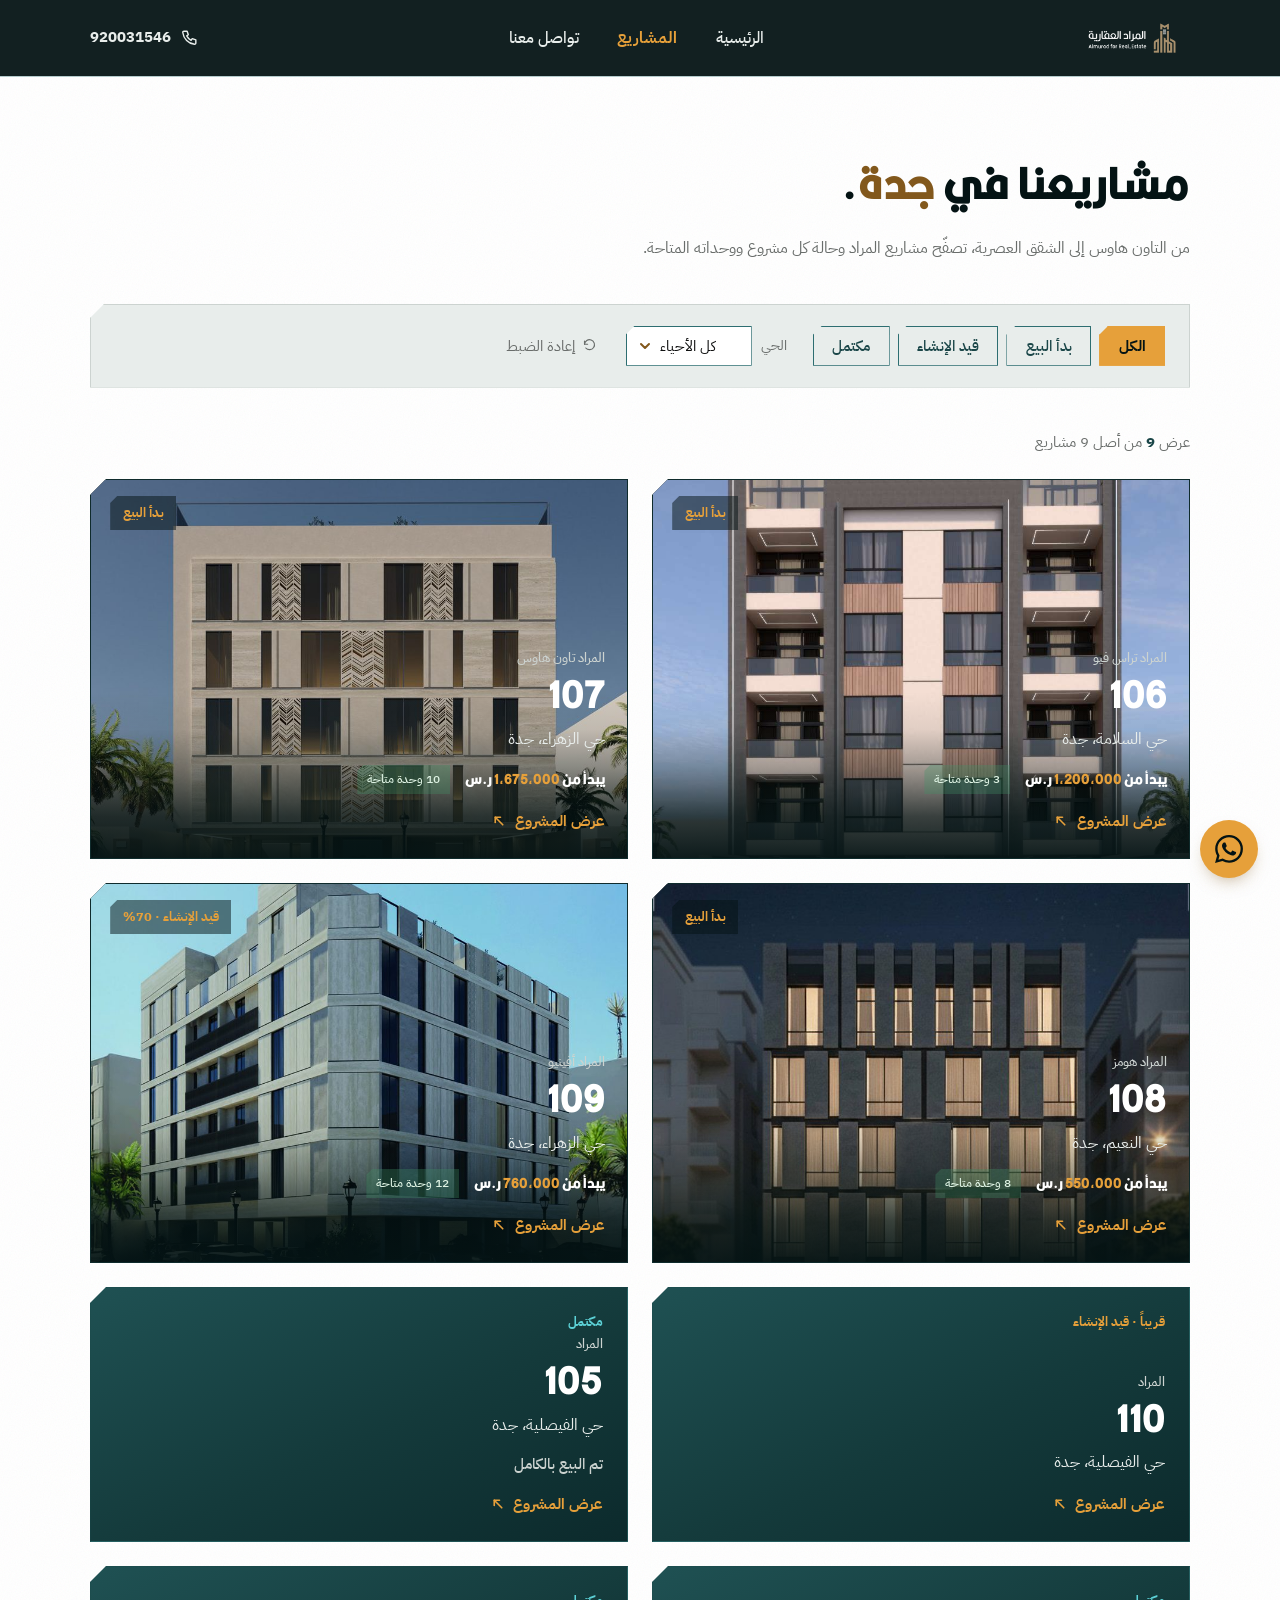
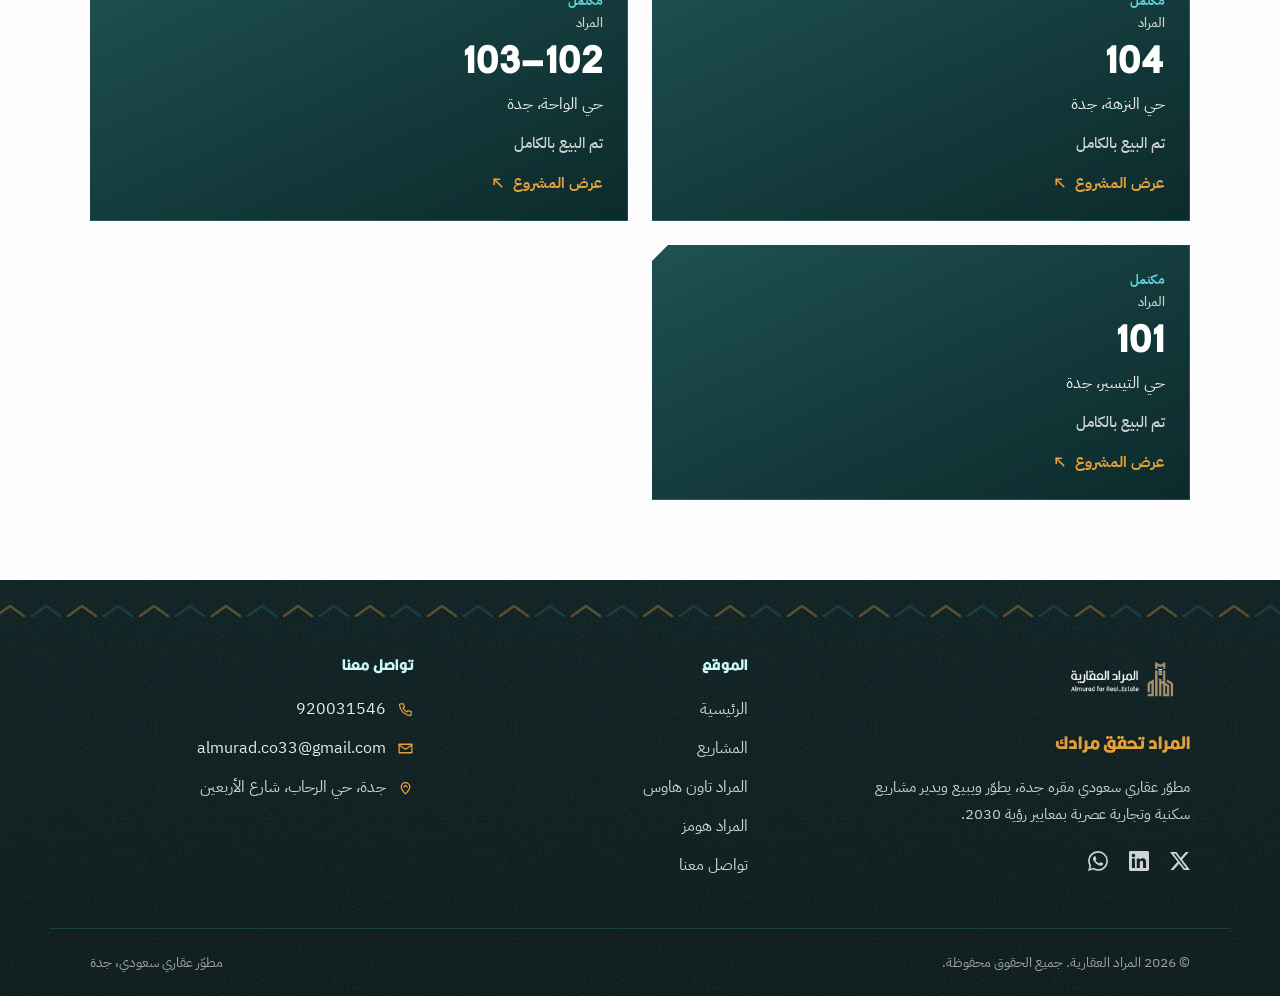
<file: property.html>
<!DOCTYPE html>
<html lang="ar" dir="rtl">
<head>
  <meta charset="UTF-8">
  <meta name="viewport" content="width=device-width, initial-scale=1.0">
  <title>المشاريع | المراد العقارية</title>
  <meta name="robots" content="noindex">
  <link rel="icon" type="image/png" href="assets/logo.png">
  <script>
    /* صفحة الوحدة القديمة أُلغيت — التوجيه إلى صفحة المشاريع الحقيقية */
    location.replace('projects.html');
  </script>
  <meta http-equiv="refresh" content="0; url=projects.html">
</head>
<body>
  <p style="font-family:sans-serif;text-align:center;padding:2rem">
    جارٍ تحويلك إلى <a href="projects.html">صفحة المشاريع</a>…
  </p>
</body>
</html>
</file>
<file: css/style.css>
/* ═══════════════════════════════════════════════════════════
   المراد العقارية — نظام التصميم (فاتح وأنيق)
   القاعدة فاتحة، والتيل العميق والذهبي لمسات مميّزة.
   الخطوط: Hanimation للعناوين.
   ═══════════════════════════════════════════════════════════ */

:root {
  /* Teal group (primary accent) */
  --teal-950: #041314;
  --teal-900: #0A2426;
  --teal-800: #1A4648;
  --teal-600: #2D6E71;
  --teal-400: #439CA0;
  --teal-200: #5CD1D6;
  --teal-100: #CAF9FC;

  /* Gold group */
  --gold: #E6A03A;      /* highlight / fills / gold on dark */
  --gold-deep: #BA812D;
  --gold-ink: #82581C;  /* gold text on light surfaces (legible) */
  --cream: #FDEEE2;

  /* Gray group (neutrals / text) */
  --ink: #101111;
  --gray-800: #353736;
  --gray-600: #696D6B;
  --gray-400: #9CA2A0;
  --gray-300: #CCD3D0;
  --gray-200: #E8EDEB;

  /* Semantic (light theme) */
  --bg: #FFFFFF;
  --bg-band: #E8EDEB;          /* calm alternating band */
  --card: #FFFFFF;
  --card-border: #CCD3D0;
  --text: #101111;
  --text-soft: #353736;
  --text-mute: #696D6B;
  --heading: #041314;
  --on-dark: #FFFFFF;
  --on-dark-soft: #E8EDEB;
  --on-dark-mute: #CCD3D0;

  /* Fonts as variables (swappable) */
  --font-display: 'Hanimation', 'IBM Plex Sans Arabic', sans-serif;
  --font-body: 'IBM Plex Sans Arabic', 'Segoe UI', Tahoma, sans-serif;

  --wrap: 1180px;
  --gutter: clamp(1.25rem, 4vw, 2.5rem);
  --chamfer: 22px;

  /* fine paper grain, kept far under content and very faint on light */
  --grain: url("data:image/svg+xml,%3Csvg xmlns='http://www.w3.org/2000/svg' width='180' height='180'%3E%3Cfilter id='n'%3E%3CfeTurbulence type='fractalNoise' baseFrequency='0.85' numOctaves='2' stitchTiles='stitch'/%3E%3C/filter%3E%3Crect width='180' height='180' filter='url(%23n)' opacity='0.05'/%3E%3C/svg%3E");
  --grain-dark: url("data:image/svg+xml,%3Csvg xmlns='http://www.w3.org/2000/svg' width='180' height='180'%3E%3Cfilter id='n'%3E%3CfeTurbulence type='fractalNoise' baseFrequency='0.85' numOctaves='2' stitchTiles='stitch'/%3E%3C/filter%3E%3Crect width='180' height='180' filter='url(%23n)' opacity='0.14'/%3E%3C/svg%3E");
}

@font-face {
  font-family: 'Hanimation';
  src: url('../assets/fonts/hanimation-regular.otf') format('opentype');
  font-weight: 400;
  font-display: swap;
}
@font-face {
  font-family: 'Hanimation';
  src: url('../assets/fonts/hanimation-bold.otf') format('opentype');
  font-weight: 700;
  font-display: swap;
}

/* ── Base ─────────────────────────────────────────────── */
*, *::before, *::after { box-sizing: border-box; }

html { scroll-behavior: smooth; }

body {
  margin: 0;
  font-family: var(--font-body);
  font-size: 1rem;
  line-height: 1.8;
  color: var(--text-soft);
  background-color: var(--bg);
  background-image: var(--grain);
  background-size: 180px 180px;
  -webkit-font-smoothing: antialiased;
  text-rendering: optimizeLegibility;
  overflow-x: hidden;
}

h1, h2, h3, .display {
  font-family: var(--font-display);
  font-weight: 700;
  line-height: 1.5;
  color: var(--heading);
  margin: 0;
}

p { margin: 0; }
a { color: inherit; text-decoration: none; }
img { max-width: 100%; display: block; }
button { font-family: inherit; cursor: pointer; }

::selection { background: var(--gold); color: var(--teal-950); }

:focus-visible {
  outline: 2px solid var(--gold-deep);
  outline-offset: 3px;
  border-radius: 2px;
}

.wrap {
  max-width: var(--wrap);
  margin-inline: auto;
  padding-inline: var(--gutter);
}

.skip-link {
  position: absolute;
  inset-inline-start: -999px;
  top: 0;
  background: var(--gold);
  color: var(--teal-950);
  padding: .6rem 1.2rem;
  z-index: 200;
  font-weight: 700;
}
.skip-link:focus { inset-inline-start: 0; }

bdi, .num { unicode-bidi: isolate; }

/* ── The signature lattice (from the logo's chevron-bar mark) ── */
.lattice {
  position: absolute;
  inset-block: 0;
  inset-inline-end: auto;
  inset-inline-start: 0;
  width: min(44vw, 560px);
  background-image: url("data:image/svg+xml,%3Csvg xmlns='http://www.w3.org/2000/svg' width='96' height='128' viewBox='0 0 96 128'%3E%3Cg fill='none' stroke='%232D6E71' stroke-width='2.5' stroke-linecap='round' stroke-linejoin='round'%3E%3Cpath d='M12 116 V44 L24 34 L36 44 V116'/%3E%3Cpath d='M24 34 V14 L30 8 M24 14 L18 8'/%3E%3Cpath d='M60 116 V64 L72 54 L84 64 V116'/%3E%3Cpath d='M72 54 V30'/%3E%3Cpath d='M48 128 V96'/%3E%3Cpath d='M48 96 L42 88 M48 96 L54 88'/%3E%3C/g%3E%3C/svg%3E");
  background-size: 96px 128px;
  -webkit-mask-image: linear-gradient(to left,
    transparent 0%, rgba(0,0,0,.12) 12%, rgba(0,0,0,.3) 26%, rgba(0,0,0,.5) 40%,
    rgba(0,0,0,.7) 56%, rgba(0,0,0,.85) 72%, #000 88%, #000 100%);
  mask-image: linear-gradient(to left,
    transparent 0%, rgba(0,0,0,.12) 12%, rgba(0,0,0,.3) 26%, rgba(0,0,0,.5) 40%,
    rgba(0,0,0,.7) 56%, rgba(0,0,0,.85) 72%, #000 88%, #000 100%);
  pointer-events: none;
  animation: lattice-drift 60s linear infinite;
}

@keyframes lattice-drift {
  from { background-position: 0 0; }
  to   { background-position: 0 -256px; }
}

/* chevron-peaks seam: bespoke divider, rounded caps */
.peaks {
  display: block;
  width: 100%;
  height: 18px;
  background-image: url("data:image/svg+xml,%3Csvg xmlns='http://www.w3.org/2000/svg' width='72' height='18' viewBox='0 0 72 18'%3E%3Cpath d='M4 14 L18 4 L32 14' fill='none' stroke='%232D6E71' stroke-width='2.5' stroke-linecap='round' stroke-linejoin='round'/%3E%3Cpath d='M40 14 L54 4 L68 14' fill='none' stroke='%23E6A03A' stroke-width='2.5' stroke-linecap='round' stroke-linejoin='round'/%3E%3C/svg%3E");
  background-repeat: repeat-x;
  background-position: center;
  background-size: 72px 18px;
  opacity: .6;
}

/* ── Header / nav — always deep teal so the logo reads ─── */
.site-header {
  position: fixed;
  inset-inline: 0;
  top: 0;
  z-index: 100;
  transition: background-color .35s ease, box-shadow .35s ease;
  background: transparent; /* transparent only over the home dark hero */
}
/* solid teal bar: home after scroll, and every light inner page always */
.site-header.scrolled,
body:not(.home) .site-header {
  background: rgba(4, 19, 20, .94);
  backdrop-filter: blur(14px) saturate(1.15);
  -webkit-backdrop-filter: blur(14px) saturate(1.15);
  box-shadow: 0 1px 0 rgba(45, 110, 113, .35);
}

.nav-bar {
  display: flex;
  align-items: center;
  justify-content: space-between;
  gap: 1.5rem;
  min-height: 76px;
}

.brand { display: flex; align-items: center; }
.brand img { height: 46px; width: auto; }

.nav-links {
  display: flex;
  align-items: center;
  gap: clamp(1.25rem, 3vw, 2.4rem);
  list-style: none;
  margin: 0;
  padding: 0;
}
.nav-links a {
  font-size: 1rem;
  font-weight: 500;
  color: var(--on-dark-soft);
  transition: color .25s ease;
  padding-block: .35rem;
}
.nav-links a:hover { color: var(--teal-100); }
.nav-links a[aria-current="page"] {
  color: var(--gold);
  font-weight: 700;
}

.nav-call {
  display: inline-flex;
  align-items: center;
  gap: .55rem;
  font-weight: 700;
  color: var(--on-dark-soft);
  font-size: .95rem;
  transition: color .25s ease;
}
.nav-call svg { width: 19px; height: 19px; flex: none; }
.nav-call:hover { color: var(--gold); }

.menu-btn {
  display: none;
  background: none;
  border: 0;
  padding: .6rem;
  margin-inline-end: -.6rem;
}
.menu-btn svg { width: 26px; height: 26px; display: block; }
.menu-btn .bar {
  fill: none; stroke: var(--on-dark); stroke-width: 2.4; stroke-linecap: round;
  transition: transform .3s ease, opacity .3s ease;
  transform-origin: center;
}
.menu-btn[aria-expanded="true"] .bar-top { transform: translateY(4px) rotate(45deg); }
.menu-btn[aria-expanded="true"] .bar-bottom { transform: translateY(-4px) rotate(-45deg); }

.mobile-menu {
  display: none;
  background: rgba(4, 19, 20, .98);
  backdrop-filter: blur(10px);
  -webkit-backdrop-filter: blur(10px);
  border-top: 1px solid rgba(45, 110, 113, .3);
}
.mobile-menu.open { display: block; }
.mobile-menu ul { list-style: none; margin: 0; padding: 1rem var(--gutter) 1.6rem; }
.mobile-menu a {
  display: block;
  padding: .85rem 0;
  font-size: 1.15rem;
  font-weight: 500;
  color: var(--on-dark-soft);
}
.mobile-menu a[aria-current="page"] { color: var(--gold); font-weight: 700; }

/* ── Buttons ──────────────────────────────────────────── */
.btn {
  display: inline-flex;
  align-items: center;
  gap: .65rem;
  background: var(--gold);
  color: var(--teal-950);
  font-family: var(--font-body);
  font-size: 1.02rem;
  font-weight: 700;
  padding: .9rem 2rem;
  border: 0;
  clip-path: polygon(14px 0, 100% 0, 100% 100%, 0 100%, 0 14px);
  transition: background-color .25s ease;
}
.btn:hover { background: #F0B255; }
.btn:active { background: var(--gold-deep); }
.btn svg { width: 19px; height: 19px; flex: none; }

/* quiet companion action on LIGHT surfaces */
.line-action {
  display: inline-flex;
  align-items: center;
  gap: .6rem;
  font-weight: 700;
  color: var(--teal-800);
  transition: color .25s ease;
}
.line-action svg { width: 19px; height: 19px; }
.line-action:hover { color: var(--gold-ink); }
/* on dark surfaces */
.on-dark .line-action { color: var(--teal-100); }
.on-dark .line-action:hover { color: var(--gold); }

/* house arrow: diagonal, drawn for RTL (forward = up-left) */
.arrow-cta {
  display: inline-flex;
  align-items: center;
  gap: .55rem;
  font-weight: 700;
  color: var(--gold-ink);
  transition: color .25s ease;
}
.arrow-cta svg { width: 17px; height: 17px; transition: transform .3s ease; }
.arrow-cta:hover { color: var(--teal-800); }
.arrow-cta:hover svg { transform: translate(-3px, -3px); }
/* on dark surfaces the arrow goes bright gold */
.on-dark .arrow-cta { color: var(--gold); }
.on-dark .arrow-cta:hover { color: var(--cream); }

/* ── Hero (the one dramatic dark moment on home) ──────── */
.hero {
  position: relative;
  min-height: 100svh;
  display: flex;
  flex-direction: column;
  justify-content: center;
  overflow: hidden;
  color: var(--on-dark);
  background-image:
    var(--grain-dark),
    linear-gradient(215deg, rgba(230, 160, 58, .14) 0%, rgba(230, 160, 58, .04) 24%, transparent 48%),
    linear-gradient(180deg, #1e5250 0%, #1a4a48 30%, #143c3d 70%, #0e2f31 100%);
  background-size: 180px 180px, 100% 100%, 100% 100%;
}

/* real project render behind the hero, teal-scrimmed for legibility */
.hero-photo,
.hero-media,
.hero-video {
  position: absolute;
  inset: 0;
  z-index: 0;
  width: 100%;
  height: 100%;
  object-fit: cover;
  object-position: center 42%;
  opacity: .82;
}
/* always-visible base render (fallback + fills the crossfade gaps) */
.hero-photo { opacity: .82; }

/* cinematic crossfade of real renders behind the hero */
.hero-media { overflow: hidden; opacity: .82; }
.hero-slide {
  position: absolute; inset: 0; width: 100%; height: 100%;
  object-fit: cover; object-position: center 42%;
  opacity: 0; animation: heroCross 32s infinite; will-change: opacity, transform;
}
.hero-slide:nth-child(1) { animation-delay: 0s; }
.hero-slide:nth-child(2) { animation-delay: 8s; }
.hero-slide:nth-child(3) { animation-delay: 16s; }
.hero-slide:nth-child(4) { animation-delay: 24s; }
@keyframes heroCross {
  0%   { opacity: 0; transform: scale(1.03); }
  3%   { opacity: 1; }
  22%  { opacity: 1; }
  28%  { opacity: 0; transform: scale(1.1); }
  100% { opacity: 0; transform: scale(1.1); }
}

/* optional video: hidden until a real assets/hero.mp4 loads (JS adds .ready) */
.hero-video { opacity: 0; transition: opacity 1s ease; }
.hero-video.ready { opacity: .82; }

@media (prefers-reduced-motion: reduce) {
  .hero-slide { animation: none; opacity: 0; } /* static base render shows */
}
.hero::after {
  content: "";
  position: absolute;
  inset: 0;
  z-index: 1;
  background:
    linear-gradient(to left, rgba(4, 19, 20, .74) 0%, rgba(4, 19, 20, .5) 32%, rgba(4, 19, 20, .14) 66%, transparent 100%),
    linear-gradient(180deg, rgba(6, 26, 28, .22) 0%, transparent 32%, transparent 64%, rgba(4, 19, 20, .5) 100%),
    linear-gradient(215deg, rgba(230, 160, 58, .10) 0%, transparent 42%);
  pointer-events: none;
}
.hero .lattice { z-index: 1; }

.hero-inner {
  position: relative;
  z-index: 2;
  padding-block: 8rem 9rem;
}

.hero-copy {
  max-width: 620px;
  margin-inline-start: auto;
}

.hero-line {
  width: 130px;
  height: 5px;
  border-radius: 999px;
  background: var(--gold);
  margin-bottom: 2rem;
  animation: line-grow 1.1s cubic-bezier(.2, .8, .2, 1) both;
}
@keyframes line-grow { from { width: 0; } to { width: 130px; } }

.hero h1 {
  color: #fff;
  font-size: clamp(2.6rem, 7vw, 4.6rem);
  line-height: 1.45;
  animation: rise .9s cubic-bezier(.2, .8, .2, 1) both;
}
.hero h1 .gold { color: var(--gold); }

.hero-sub {
  margin-top: 1.4rem;
  font-size: clamp(1.05rem, 2vw, 1.25rem);
  color: var(--on-dark-mute);
  max-width: 34rem;
  animation: rise 1s .12s cubic-bezier(.2, .8, .2, 1) both;
}

.hero-actions { margin-top: 2.6rem; animation: rise 1.1s .2s cubic-bezier(.2, .8, .2, 1) both; }

@keyframes rise {
  from { transform: translateY(26px); }
  to   { transform: translateY(0); }
}

.hero-strip {
  position: absolute;
  inset-inline: 0;
  bottom: 0;
  z-index: 3;
  border-top: 1px solid rgba(92, 209, 214, .22);
  background: rgba(4, 19, 20, .5);
  backdrop-filter: blur(6px);
  -webkit-backdrop-filter: blur(6px);
}
.hero-strip-row {
  display: flex;
  align-items: center;
  justify-content: space-between;
  gap: 2rem;
  padding-block: 1.1rem;
}
.hero-strip-label { color: var(--on-dark-mute); font-size: .92rem; }
.hero-strip-projects { display: flex; gap: 2.2rem; }
.hero-strip-projects a {
  display: flex;
  align-items: baseline;
  gap: .6rem;
  color: var(--on-dark-soft);
  transition: color .25s ease;
}
.hero-strip-projects a:hover { color: var(--gold); }
.hero-strip-projects .p-name { font-family: var(--font-display); font-weight: 700; font-size: 1.1rem; }
.hero-strip-projects .p-place { color: var(--on-dark-mute); font-size: .88rem; }

/* ── Sections ─────────────────────────────────────────── */
.section { padding-block: clamp(4rem, 9vw, 7rem); position: relative; }

.section-open {
  max-width: 720px;
  margin-bottom: clamp(2.4rem, 6vw, 4rem);
}
.section-open h2 {
  font-size: clamp(1.8rem, 4.2vw, 2.7rem);
  line-height: 1.6;
}
.section-open h2 .gold { color: var(--gold-ink); }
.section-open p { margin-top: .9rem; color: var(--text-mute); max-width: 36rem; }

/* dark section variant (shared) */
.on-dark { color: var(--on-dark-soft); }
.on-dark h1, .on-dark h2, .on-dark h3 { color: #fff; }
.on-dark .section-open h2 .gold { color: var(--gold); }
.on-dark .section-open p { color: var(--on-dark-mute); }

/* ── Featured projects (home): image + overlapping teal ledger ── */
.project-feature {
  display: grid;
  grid-template-columns: repeat(12, 1fr);
  align-items: center;
  margin-bottom: clamp(3rem, 7vw, 5.5rem);
}
.project-feature:last-child { margin-bottom: 0; }

.project-media {
  grid-column: 1 / 9;
  grid-row: 1;
  position: relative;
  clip-path: polygon(var(--chamfer) 0, 100% 0, 100% 100%, 0 100%, 0 var(--chamfer));
  background: var(--teal-800);
  min-height: 300px;
}
.project-media img {
  width: 100%;
  height: clamp(320px, 44vw, 520px);
  object-fit: cover;
  transition: transform .8s cubic-bezier(.2, .8, .2, 1);
}
.project-feature:hover .project-media img { transform: scale(1.03); }

.project-ledger {
  grid-column: 8 / 13;
  grid-row: 1;
  position: relative;
  z-index: 2;
  color: var(--on-dark-soft);
  background:
    var(--grain-dark),
    linear-gradient(160deg, #1e4f51 0%, #17403f 45%, #0e2f30 100%);
  background-size: 180px 180px, 100% 100%;
  box-shadow: 0 18px 40px -28px rgba(4, 19, 20, .8); /* tight, directional, teal-tinted */
  padding: clamp(1.6rem, 3vw, 2.6rem);
  margin-block: 2.5rem;
}
.project-feature.flip .project-media { grid-column: 5 / 13; }
.project-feature.flip .project-ledger { grid-column: 1 / 6; }

.project-num {
  font-family: var(--font-display);
  font-weight: 700;
  font-size: clamp(2.6rem, 5vw, 3.6rem);
  color: var(--teal-200);
  line-height: 1.1;
  letter-spacing: .04em;
}
.project-ledger h3 { color: #fff; font-size: clamp(1.5rem, 2.6vw, 1.9rem); margin-top: .4rem; }
.project-meta { color: var(--on-dark-mute); font-size: .95rem; margin-top: .5rem; }
.project-desc { color: var(--on-dark-soft); margin-top: 1rem; font-size: .98rem; }
.project-price {
  margin-top: 1.4rem;
  font-family: var(--font-display);
  font-weight: 700;
  font-size: 1.35rem;
  color: var(--gold);
  letter-spacing: .02em;
}
.project-price .cur { font-size: .95rem; font-family: var(--font-body); font-weight: 500; margin-inline-start: .4rem; }
.project-specs { display: flex; flex-wrap: wrap; gap: 1.6rem; margin-top: 1.5rem; }
.project-specs span { color: var(--on-dark-mute); font-size: .9rem; }
.project-specs b { color: var(--gold); font-family: var(--font-display); font-weight: 700; font-size: 1.15rem; margin-inline-end: .25rem; }
.project-ledger .arrow-cta { color: var(--gold); margin-top: 1.5rem; }
.project-ledger .arrow-cta:hover { color: var(--cream); }

/* ── Services band (deep teal accent) ─────────────────── */
.services-band {
  position: relative;
  overflow: hidden;
  color: var(--on-dark-soft);
  background:
    var(--grain-dark),
    linear-gradient(160deg, #10393b 0%, #17403f 34%, #0f3033 62%, #0a2426 100%);
  background-size: 180px 180px, 100% 100%;
}
.services-band .wrap { position: relative; z-index: 2; }
.services-band .lattice { z-index: 1; opacity: .5; }
/* mirror the hero motif to the opposite edge so it reads as continuity, not a repeat */
.lattice-r {
  inset-inline-start: auto;
  inset-inline-end: 0;
  transform: scaleX(-1);
}
.services-band .section-open h2 { color: #fff; }

.services-grid {
  display: grid;
  grid-template-columns: repeat(4, 1fr);
  gap: clamp(1.8rem, 4vw, 3rem);
}
.service {
  display: flex;
  flex-direction: column;
  gap: .9rem;
}
.service svg { width: 40px; height: 40px; }
.service h3 { color: #fff; font-size: 1.22rem; }
.service p { color: var(--on-dark-mute); font-size: .95rem; }

/* ── Why us: statement + counted numbers (light) ──────── */
.why-band { background: var(--bg-band); }
.why-grid {
  display: grid;
  grid-template-columns: 1.1fr .9fr;
  gap: clamp(2.5rem, 6vw, 5rem);
  align-items: center;
}
.why-copy h2 { font-size: clamp(1.9rem, 4vw, 2.8rem); line-height: 1.55; }
.why-copy h2 .gold { color: var(--gold-ink); }
.why-copy p { margin-top: 1.2rem; color: var(--text-soft); max-width: 32rem; }

.stats {
  display: grid;
  gap: 2.2rem;
}
.stat { display: flex; align-items: baseline; gap: 1.1rem; }
.stat b {
  font-family: var(--font-display);
  font-weight: 700;
  font-size: clamp(2.4rem, 4.5vw, 3.4rem);
  color: var(--teal-800);
  letter-spacing: .05em;
  line-height: 1.15;
  min-width: 5.5ch;
  text-align: end;
  flex: none;
}
.stat span { color: var(--text-mute); font-size: 1rem; }

/* small gold chevron mark (from the brand's peaks motif) */
.chev::before {
  content: "";
  display: inline-block;
  width: 17px;
  height: 11px;
  margin-inline-end: .55rem;
  vertical-align: 1px;
  background: url("data:image/svg+xml,%3Csvg xmlns='http://www.w3.org/2000/svg' viewBox='0 0 18 12'%3E%3Cpath d='M2 10 L9 3 L16 10' fill='none' stroke='%23E6A03A' stroke-width='2.4' stroke-linecap='round' stroke-linejoin='round'/%3E%3C/svg%3E") center / contain no-repeat;
}

/* ── About: من نحن + الرؤية + الرسالة ─────────────────── */
.about-grid {
  display: grid;
  grid-template-columns: 1.05fr .95fr;
  gap: clamp(2.5rem, 6vw, 5rem);
  align-items: start;
}
.about-grid h2 { font-size: clamp(1.9rem, 4vw, 2.8rem); line-height: 1.55; }
.about-grid h2 .gold { color: var(--gold-ink); }
.about-lead { margin-top: 1.3rem; color: var(--text-soft); font-size: 1.08rem; max-width: 34rem; }
.vm { display: grid; gap: 1.9rem; padding-top: .4rem; }
.vm-item h3 { font-size: 1.2rem; color: var(--teal-800); margin-bottom: .5rem; }
.vm-item p { color: var(--text-mute); }

/* ── Portfolio: مشاريعنا — جدار مشاريع بصري ────────────── */
.portfolio-band { background: var(--bg-band); }
.proj-subhead {
  font-size: 1.15rem;
  color: var(--teal-800);
  margin: clamp(2rem, 4vw, 3rem) 0 1.2rem;
}
.section-open + .proj-subhead { margin-top: clamp(1.2rem, 2vw, 1.6rem); }
.proj-subhead .chev { padding-inline-start: 1rem; }
.proj-grid {
  display: grid;
  grid-template-columns: repeat(3, 1fr);
  gap: clamp(1rem, 2.4vw, 1.5rem);
}
/* current projects: fewer, larger cards so the renders read clearly */
.proj-grid:not(.proj-grid-done) { grid-template-columns: repeat(2, 1fr); }
.proj-grid:not(.proj-grid-done) .proj-card { min-height: clamp(300px, 30vw, 380px); }
/* completed / no-render projects: compact tiles so they don't sit half-empty */
.proj-grid:not(.proj-grid-done) .proj-card.no-img { min-height: clamp(215px, 21vw, 255px); }
.proj-grid:not(.proj-grid-done) .pn2 { font-size: clamp(2.2rem, 3.4vw, 3rem); }
/* completed projects: quieter, more compact tiles */
.proj-grid-done { grid-template-columns: repeat(4, 1fr); }
.proj-grid-done .proj-card { min-height: 168px; }
.proj-grid-done .pn2 { font-size: clamp(1.5rem, 2.4vw, 1.9rem); }
.proj-card {
  position: relative;
  text-decoration: none;
  cursor: pointer;
  min-height: 232px;
  overflow: hidden;
  isolation: isolate;
  display: flex;
  flex-direction: column;
  justify-content: space-between;
  padding: 1.4rem 1.5rem;
  color: var(--on-dark-soft);
  background: linear-gradient(155deg, #1f5153 0%, #143a3b 55%, #0c2a2c 100%);
  border: 1px solid rgba(92, 209, 214, .12);
  clip-path: polygon(16px 0, 100% 0, 100% 100%, 0 100%, 0 16px);
  transition: transform .45s cubic-bezier(.2, .8, .2, 1);
}
/* drop a 3D render straight in: <img> becomes the card backdrop */
.proj-card img {
  position: absolute; inset: 0; z-index: -2;
  width: 100%; height: 100%; object-fit: cover;
  transition: transform .7s cubic-bezier(.2, .8, .2, 1);
}
.proj-card::after {
  content: ""; position: absolute; inset: 0; z-index: -1;
  background: linear-gradient(to top, rgba(4, 19, 20, .9) 0%, rgba(4, 19, 20, .4) 55%, rgba(4, 19, 20, .2) 100%);
}
.proj-card.no-img::after { display: none; } /* the gradient tile needs no scrim */
.proj-card:hover { transform: translateY(-4px); }
.proj-card:hover img { transform: scale(1.06); }

/* image cards: render fills the whole card; info floats over a soft bottom gradient
   so the building's face stays visible (no hard black band) */
.proj-card:not(.no-img) {
  padding: 0;
  justify-content: flex-end;
  background: var(--teal-950);
  min-height: clamp(460px, 50vw, 620px);
}
.proj-card:not(.no-img) > img {
  position: absolute;
  inset: 0;
  z-index: 0;
  width: 100%;
  height: 100%;
  object-position: center 38%;
}
.proj-card:not(.no-img)::after {
  content: "";
  position: absolute;
  inset: 0;
  z-index: 1;
  display: block;
  /* shorter, lighter scrim: only the bottom reads dark, most of the building stays bright */
  background: linear-gradient(to top,
    rgba(4, 19, 20, .95) 0%, rgba(4, 19, 20, .78) 11%, rgba(4, 19, 20, .34) 24%,
    rgba(4, 19, 20, .08) 34%, transparent 44%);
}
.proj-card:not(.no-img) > div {
  position: relative;
  z-index: 2;
  width: 100%;
  padding: 1.1rem 1.4rem 1.4rem;
  background: transparent;
}
.proj-card:not(.no-img) .proj-status {
  position: absolute;
  top: 1rem;
  inset-inline-end: 1.2rem;
  z-index: 2;
  color: #fff;
  background: rgba(4, 19, 20, .5);
  padding: .34rem .78rem;
  clip-path: polygon(7px 0, 100% 0, 100% 100%, 0 100%, 0 7px);
}
.proj-card:not(.no-img) .proj-status.current { color: var(--gold); }

/* price + availability + arrow (injected by JS as progressive enhancement) */
.pcard-meta { display: flex; align-items: center; gap: .5rem .9rem; flex-wrap: wrap; margin-top: .7rem; }
.pcard-from { font-family: var(--font-display); font-weight: 700; color: #fff; font-size: 1.02rem; }
.pcard-from .num { color: var(--gold); }
.pcard-from.mute { font-weight: 500; color: var(--on-dark-mute); font-family: var(--font-body); font-size: .92rem; }
.pcard-avail {
  font-size: .78rem; font-weight: 500; color: #DFF3E4;
  background: rgba(62, 142, 99, .32);
  padding: .22rem .62rem;
  clip-path: polygon(6px 0, 100% 0, 100% 100%, 0 100%, 0 6px);
}
.pcard-go {
  display: inline-flex; align-items: center; gap: .4rem;
  margin-top: .85rem; color: var(--gold); font-weight: 700; font-size: .92rem;
}
.pcard-go svg { width: 18px; height: 18px; transition: transform .35s cubic-bezier(.2, .8, .2, 1); }
.proj-card:hover .pcard-go svg { transform: translate(-4px, -4px); }

.proj-status { font-size: .82rem; font-weight: 700; }
.proj-status.current { color: var(--gold); }
.proj-status.past { color: var(--teal-200); }
.pn2 {
  display: block;
  font-family: var(--font-display);
  font-weight: 700;
  font-size: clamp(1.9rem, 3vw, 2.5rem);
  color: #fff;
  line-height: 1.15;
}
.pn2 small {
  display: block;
  font-family: var(--font-body);
  font-weight: 500;
  font-size: .82rem;
  color: var(--on-dark-mute);
  margin-bottom: .25rem;
}
.pd2 { display: block; color: var(--on-dark-soft); margin-top: .35rem; }

/* ── Values: قيمنا ────────────────────────────────────── */
.values-grid {
  display: grid;
  grid-template-columns: repeat(3, 1fr);
  gap: clamp(1.6rem, 4vw, 2.6rem);
}
.value h3 { font-size: 1.2rem; color: var(--heading); margin-bottom: .45rem; }
.value p { color: var(--text-mute); font-size: .95rem; }

/* ── Closing contact call (cream — the one warm moment) ─ */
.call-band {
  position: relative;
  overflow: hidden;
  background:
    var(--grain),
    linear-gradient(180deg, #FDEEE2 0%, #F7E4D4 100%);
  background-size: 180px 180px, 100% 100%;
}
.call-inner {
  position: relative;
  z-index: 2;
  display: flex;
  align-items: center;
  justify-content: space-between;
  gap: 2.5rem;
  flex-wrap: wrap;
}
.call-inner h2 { color: var(--teal-950); font-size: clamp(1.9rem, 4vw, 2.7rem); }
.call-inner .sub { color: var(--gray-800); margin-top: .6rem; }
.call-actions { display: flex; align-items: center; gap: 2rem; flex-wrap: wrap; }

/* ── Property cards (white) ───────────────────────────── */
.cards-grid {
  display: grid;
  grid-template-columns: repeat(3, 1fr);
  gap: clamp(1.4rem, 3vw, 2rem);
}

.card {
  display: flex;
  flex-direction: column;
  background: var(--card);
  border: 1px solid var(--card-border);
  clip-path: polygon(var(--chamfer) 0, 100% 0, 100% 100%, 0 100%, 0 var(--chamfer));
  transition: border-color .3s ease, box-shadow .3s ease;
}
.card:hover {
  border-color: var(--teal-400);
  box-shadow: 0 16px 34px -26px rgba(4, 19, 20, .55);
}

.card-media {
  position: relative;
  overflow: hidden;
  background: var(--teal-800);
}
.card-media img {
  width: 100%;
  height: 230px;
  object-fit: cover;
  transition: transform .7s cubic-bezier(.2, .8, .2, 1);
}
.card:hover .card-media img { transform: scale(1.045); }

.card-type {
  position: absolute;
  bottom: 0;
  inset-inline-start: 0;
  background: var(--teal-800);
  color: #fff;
  font-size: .85rem;
  font-weight: 500;
  padding: .35rem 1.1rem;
  clip-path: polygon(0 0, calc(100% - 12px) 0, 100% 100%, 0 100%);
  padding-inline-end: 1.6rem;
}

.card-body {
  display: flex;
  flex-direction: column;
  flex: 1;
  padding: 1.4rem 1.5rem 1.6rem;
}
.card-body h3 { font-size: 1.3rem; }
.card-place {
  display: flex;
  align-items: center;
  gap: .45rem;
  color: var(--text-mute);
  font-size: .92rem;
  margin-top: .45rem;
}
.card-place svg { width: 15px; height: 15px; flex: none; color: var(--teal-600); }

.card-specs {
  display: flex;
  gap: 1.6rem;
  margin-top: 1.1rem;
  color: var(--text-soft);
  font-size: .92rem;
}
.card-specs span { display: inline-flex; align-items: center; gap: .5rem; }
.card-specs svg { width: 17px; height: 17px; flex: none; color: var(--teal-600); }

.card-foot {
  display: flex;
  align-items: center;
  justify-content: space-between;
  gap: 1rem;
  margin-top: auto;
  padding-top: 1.25rem;
}
.card-price {
  font-family: var(--font-display);
  font-weight: 700;
  font-size: 1.3rem;
  color: var(--gold-ink);
  letter-spacing: .02em;
  line-height: 1.3;
}
.card-price .cur { font-family: var(--font-body); font-weight: 500; font-size: .82rem; margin-inline-start: .35rem; }
.card-avail {
  align-self: flex-start;
  margin-top: 1rem;
  font-size: .82rem;
  font-weight: 500;
  color: var(--teal-800);
  background: rgba(45, 110, 113, .1);
  padding: .32rem .78rem;
  clip-path: polygon(7px 0, 100% 0, 100% 100%, 0 100%, 0 7px);
}
.card-avail .num { color: var(--teal-600); font-weight: 700; }
.card-avail.muted { color: var(--text-mute); background: var(--bg-band); }

/* ── Listings page ────────────────────────────────────── */
.listings-head { padding-block: 9rem 3rem; }
.listings-head .count-line {
  font-family: var(--font-display);
  font-weight: 700;
  font-size: clamp(2.1rem, 5vw, 3.2rem);
  color: var(--heading);
  line-height: 1.5;
}
.listings-head .count-line .gold { color: var(--gold-ink); }
.listings-head p { color: var(--text-mute); margin-top: .8rem; max-width: 38rem; }

.filters {
  display: flex;
  flex-wrap: wrap;
  align-items: center;
  gap: 1rem 1.6rem;
  padding: 1.3rem 1.5rem;
  margin-bottom: 2.6rem;
  background: var(--bg-band);
  border: 1px solid var(--card-border);
  clip-path: polygon(14px 0, 100% 0, 100% 100%, 0 100%, 0 14px);
}

.seg { display: flex; flex-wrap: wrap; gap: .5rem; }
.seg button {
  background: transparent;
  color: var(--teal-800);
  border: 1px solid var(--teal-600);
  padding: .5rem 1.15rem;
  font-size: .95rem;
  font-weight: 500;
  clip-path: polygon(9px 0, 100% 0, 100% 100%, 0 100%, 0 9px);
  transition: background-color .22s ease, color .22s ease, border-color .22s ease;
}
.seg button:hover { background: rgba(45, 110, 113, .1); border-color: var(--teal-400); }
.seg button[aria-pressed="true"] {
  background: var(--gold);
  color: var(--teal-950);
  border-color: var(--gold);
  font-weight: 700;
}

.filters .field { display: flex; align-items: center; gap: .6rem; }
.filters label { color: var(--text-mute); font-size: .9rem; }
.filters select {
  appearance: none;
  -webkit-appearance: none;
  background-color: #fff;
  background-image: url("data:image/svg+xml,%3Csvg xmlns='http://www.w3.org/2000/svg' width='12' height='8' viewBox='0 0 12 8'%3E%3Cpath d='M2 2 L6 6 L10 2' fill='none' stroke='%2382581C' stroke-width='2' stroke-linecap='round' stroke-linejoin='round'/%3E%3C/svg%3E");
  background-repeat: no-repeat;
  background-position: left .8rem center;
  color: var(--text);
  border: 1px solid var(--teal-600);
  font-family: inherit;
  font-size: .95rem;
  padding: .5rem 1rem;
  padding-inline-start: 2.2rem;
  clip-path: polygon(9px 0, 100% 0, 100% 100%, 0 100%, 0 9px);
  cursor: pointer;
}

.filters .reset {
  background: none;
  border: 0;
  color: var(--text-mute);
  font-size: .92rem;
  display: inline-flex;
  align-items: center;
  gap: .45rem;
  padding: .4rem .2rem;
  transition: color .22s ease;
}
.filters .reset svg { width: 15px; height: 15px; }
.filters .reset:hover { color: var(--gold-ink); }

.results-count { color: var(--text-mute); font-size: .95rem; margin-bottom: 1.4rem; }
.results-count b { color: var(--teal-800); font-weight: 700; }

.empty-state {
  text-align: center;
  padding: 4.5rem 1.5rem;
  background: var(--bg-band);
  border: 1px solid var(--card-border);
  clip-path: polygon(var(--chamfer) 0, 100% 0, 100% 100%, 0 100%, 0 var(--chamfer));
}
.empty-state svg { width: 46px; height: 46px; margin-inline: auto; color: var(--teal-600); }
.empty-state h3 { margin-top: 1rem; font-size: 1.4rem; }
.empty-state p { color: var(--text-mute); margin-top: .5rem; }
.empty-state button {
  margin-top: 1.5rem;
  background: none;
  border: 0;
  color: var(--gold-ink);
  font-weight: 700;
  font-size: 1rem;
}
.empty-state button:hover { color: var(--teal-800); }

/* ── Property details page ────────────────────────────── */
.property-page { padding-block: 8.5rem 4rem; }

.crumb {
  display: inline-flex;
  align-items: center;
  gap: .5rem;
  color: var(--text-mute);
  font-size: .95rem;
  margin-bottom: 2rem;
  transition: color .25s ease;
}
.crumb:hover { color: var(--gold-ink); }
.crumb svg { width: 15px; height: 15px; }

.property-grid {
  display: grid;
  grid-template-columns: 1.25fr 1fr;
  gap: clamp(2rem, 5vw, 3.5rem);
  align-items: start;
}

.gallery-main {
  clip-path: polygon(var(--chamfer) 0, 100% 0, 100% 100%, 0 100%, 0 var(--chamfer));
  background: var(--teal-800);
  overflow: hidden;
}
.gallery-main img {
  width: 100%;
  height: clamp(300px, 38vw, 460px);
  object-fit: cover;
}

.gallery-thumbs {
  display: grid;
  grid-template-columns: repeat(3, 1fr);
  gap: .8rem;
  margin-top: .8rem;
}
.gallery-thumbs button {
  padding: 0;
  border: 2px solid transparent;
  background: var(--teal-800);
  clip-path: polygon(10px 0, 100% 0, 100% 100%, 0 100%, 0 10px);
  overflow: hidden;
  opacity: .55;
  transition: opacity .25s ease, border-color .25s ease;
}
.gallery-thumbs button img { width: 100%; height: 92px; object-fit: cover; }
.gallery-thumbs button:hover { opacity: .85; }
.gallery-thumbs button.active { opacity: 1; border-color: var(--gold); }

/* main image: clickable to open the full render */
.gallery-main.has-zoom { position: relative; cursor: zoom-in; }
.gallery-main img { display: block; transition: transform .7s cubic-bezier(.2,.8,.2,1); }
.gallery-main.has-zoom:hover img { transform: scale(1.03); }
.gallery-count {
  position: absolute; inset-block-end: .8rem; inset-inline-start: .8rem; z-index: 2;
  font-family: var(--font-display); font-weight: 700; font-size: .82rem; color: #fff;
  background: rgba(4, 19, 20, .62); padding: .3rem .7rem;
  clip-path: polygon(7px 0, 100% 0, 100% 100%, 0 100%, 0 7px);
}
.gallery-zoom {
  position: absolute; inset-block-start: .8rem; inset-inline-end: .8rem; z-index: 2;
  width: 40px; height: 40px; display: grid; place-items: center; color: #fff;
  background: rgba(4, 19, 20, .55); clip-path: polygon(9px 0, 100% 0, 100% 100%, 0 100%, 0 9px);
  transition: background-color .25s ease;
}
.gallery-main.has-zoom:hover .gallery-zoom { background: var(--gold); color: var(--teal-950); }
.gallery-zoom svg { width: 20px; height: 20px; }

/* Lightbox */
.lightbox {
  position: fixed; inset: 0; z-index: 200;
  display: flex; align-items: center; justify-content: center;
  padding: clamp(1rem, 4vw, 3rem);
  background: rgba(4, 19, 20, .93);
  backdrop-filter: blur(4px);
}
.lightbox[hidden] { display: none; }
.lb-stage { margin: 0; max-width: min(1100px, 92vw); display: flex; flex-direction: column; align-items: center; gap: 1rem; }
.lb-stage img {
  max-width: 100%; max-height: 78vh; object-fit: contain;
  clip-path: polygon(14px 0, 100% 0, 100% 100%, 0 100%, 0 14px);
  background: var(--teal-900);
}
.lb-stage figcaption { color: var(--on-dark-soft); font-family: var(--font-display); font-weight: 700; font-size: .95rem; }
.lb-close, .lb-nav {
  position: absolute; z-index: 2; display: grid; place-items: center; color: #fff; cursor: pointer;
  background: rgba(255, 255, 255, .08); border: 1px solid rgba(255, 255, 255, .16);
  transition: background-color .2s ease, border-color .2s ease;
}
.lb-close:hover, .lb-nav:hover { background: var(--gold); border-color: var(--gold); color: var(--teal-950); }
.lb-close {
  inset-block-start: clamp(1rem, 3vw, 1.8rem); inset-inline-end: clamp(1rem, 3vw, 1.8rem);
  width: 46px; height: 46px; clip-path: polygon(10px 0, 100% 0, 100% 100%, 0 100%, 0 10px);
}
.lb-close svg { width: 22px; height: 22px; }
.lb-nav {
  top: 50%; transform: translateY(-50%); width: 52px; height: 68px;
  clip-path: polygon(11px 0, 100% 0, 100% 100%, 0 100%, 0 11px);
}
.lb-nav svg { width: 26px; height: 26px; }
.lb-prev { inset-inline-end: clamp(.6rem, 2vw, 1.4rem); }
.lb-next { inset-inline-start: clamp(.6rem, 2vw, 1.4rem); }
@media (max-width: 640px) {
  .lb-nav { width: 42px; height: 56px; }
  .lb-stage img { max-height: 66vh; }
}

.property-info h1 { font-size: clamp(1.9rem, 4vw, 2.6rem); }
.property-info .place {
  display: flex;
  align-items: center;
  gap: .5rem;
  color: var(--text-mute);
  margin-top: .6rem;
}
.property-info .place svg { width: 17px; height: 17px; color: var(--teal-600); }

.property-price {
  font-family: var(--font-display);
  font-weight: 700;
  font-size: clamp(1.9rem, 3.5vw, 2.4rem);
  color: var(--gold-ink);
  letter-spacing: .02em;
  margin-top: 1.4rem;
}
.property-price .cur { font-family: var(--font-body); font-weight: 500; font-size: 1.05rem; margin-inline-start: .5rem; }

.spec-row {
  display: grid;
  grid-template-columns: repeat(3, 1fr);
  gap: 1rem;
  margin-top: 1.8rem;
  padding-block: 1.4rem;
  border-block: 1px solid var(--card-border);
}
.spec { display: flex; flex-direction: column; gap: .3rem; }
.spec svg { width: 22px; height: 22px; color: var(--teal-600); }
.spec b { color: var(--teal-800); font-size: 1.15rem; font-weight: 700; margin-top: .2rem; }
.spec span { color: var(--text-mute); font-size: .85rem; }

.property-desc { margin-top: 1.6rem; color: var(--text-soft); }

.feature-list {
  list-style: none;
  margin: 1.4rem 0 0;
  padding: 0;
  display: grid;
  grid-template-columns: 1fr 1fr;
  gap: .7rem 1.4rem;
}
.feature-list li {
  display: flex;
  align-items: center;
  gap: .6rem;
  color: var(--text-soft);
  font-size: .95rem;
}
.feature-list svg { width: 15px; height: 15px; color: var(--gold-ink); flex: none; }

.property-info .btn { margin-top: 2.2rem; width: 100%; justify-content: center; }
.property-contact-alt {
  margin-top: 1.1rem;
  text-align: center;
  color: var(--text-mute);
  font-size: .95rem;
}
.property-contact-alt a { color: var(--teal-800); font-weight: 700; }
.property-contact-alt a:hover { color: var(--gold-ink); }

.similar-section { padding-block: 3rem 5.5rem; }
.similar-section h2 { font-size: clamp(1.6rem, 3.2vw, 2.1rem); margin-bottom: 2rem; }

.not-found {
  text-align: center;
  padding: 10rem 1.5rem 6rem;
}
.not-found h1 { font-size: 2.2rem; }
.not-found p { color: var(--text-mute); margin-top: 1rem; }
.not-found .btn { margin-top: 2rem; }

/* ── Contact page ─────────────────────────────────────── */
.contact-page { padding-block: 9rem 5rem; }
.contact-page .page-open h1 { font-size: clamp(2.2rem, 5vw, 3.2rem); line-height: 1.5; }
.contact-page .page-open h1 .gold { color: var(--gold-ink); }
.contact-page .page-open p { color: var(--text-mute); margin-top: 1rem; max-width: 34rem; }

.contact-grid {
  display: grid;
  grid-template-columns: 1.05fr .95fr;
  gap: clamp(2.5rem, 6vw, 4.5rem);
  margin-top: 3.5rem;
  align-items: start;
}

.channel {
  display: flex;
  align-items: flex-start;
  gap: 1.1rem;
  padding-block: 1.5rem;
}
.channel + .channel { border-top: 1px solid var(--card-border); }
.channel > svg { width: 26px; height: 26px; color: var(--gold-ink); flex: none; margin-top: .3rem; }
.channel h3 { font-size: 1.15rem; }
.channel p, .channel a.value {
  display: block;
  color: var(--text-soft);
  margin-top: .3rem;
  font-size: 1rem;
}
.channel a.value { font-weight: 700; color: var(--teal-800); transition: color .25s ease; }
.channel a.value:hover { color: var(--gold-ink); }
.channel .hint { color: var(--text-mute); font-size: .85rem; margin-top: .2rem; }

.contact-side {
  color: var(--on-dark-soft);
  background:
    var(--grain-dark),
    linear-gradient(160deg, #1e4f51 0%, #143a3b 55%, #0c2a2c 100%);
  background-size: 180px 180px, 100% 100%;
  box-shadow: 0 18px 44px -30px rgba(4, 19, 20, .8);
  clip-path: polygon(var(--chamfer) 0, 100% 0, 100% 100%, 0 100%, 0 var(--chamfer));
  padding: clamp(1.8rem, 4vw, 2.8rem);
}
.contact-side h2 { color: #fff; font-size: 1.6rem; }
.contact-side > p { color: var(--on-dark-mute); margin-top: .7rem; }
.contact-side .btn { margin-top: 1.8rem; width: 100%; justify-content: center; }

.hours { margin-top: 2.2rem; }
.hours h3 { color: var(--teal-100); font-size: 1.05rem; }
.hours table { width: 100%; border-collapse: collapse; margin-top: .8rem; }
.hours td { padding-block: .45rem; color: var(--on-dark-soft); font-size: .95rem; }
.hours td:last-child { text-align: left; color: var(--on-dark-mute); }
.hours tr + tr td { border-top: 1px solid rgba(92, 209, 214, .18); }

.socials-row {
  display: flex;
  align-items: center;
  gap: 1.6rem;
  margin-top: 2.4rem;
}
.socials-row a { color: var(--teal-800); transition: color .25s ease; display: inline-flex; }
.socials-row a:hover { color: var(--gold-ink); }
.socials-row svg { width: 22px; height: 22px; }

/* ── Footer (deep teal floor — the deliberate dark step) ─ */
.site-footer {
  position: relative;
  color: var(--on-dark-soft);
  background:
    var(--grain-dark),
    linear-gradient(180deg, #061a1c 0%, #041314 100%);
  background-size: 180px 180px, 100% 100%;
  padding-top: 4.5rem;
  overflow: hidden;
}
.site-footer .peaks { position: absolute; top: 1.4rem; inset-inline: 0; opacity: .34; }

.footer-grid {
  position: relative;
  z-index: 2;
  display: grid;
  grid-template-columns: 1.4fr 1fr 1.2fr;
  gap: clamp(2rem, 5vw, 4rem);
  padding-bottom: 3rem;
}
.footer-brand img { height: 54px; width: auto; }
.footer-brand .slogan {
  margin-top: 1.2rem;
  font-family: var(--font-display);
  font-weight: 700;
  font-size: 1.25rem;
  color: var(--gold);
}
.footer-brand p { color: var(--on-dark-mute); font-size: .95rem; margin-top: .8rem; max-width: 22rem; }

.footer-col h3 { color: var(--teal-100); font-size: 1.05rem; margin-bottom: 1.1rem; }
.footer-col ul { list-style: none; margin: 0; padding: 0; display: grid; gap: .65rem; }
.footer-col a { color: var(--on-dark-mute); transition: color .25s ease; }
.footer-col a:hover { color: var(--gold); }

.footer-contact li {
  display: flex;
  align-items: center;
  gap: .7rem;
  color: var(--on-dark-mute);
}
.footer-contact svg { width: 17px; height: 17px; color: var(--gold); flex: none; }
.footer-contact a { color: var(--on-dark-soft); }

.footer-social { display: flex; gap: 1.3rem; margin-top: 1.4rem; }
.footer-social a { color: var(--on-dark-mute); display: inline-flex; transition: color .25s ease; }
.footer-social a:hover { color: var(--gold); }
.footer-social svg { width: 20px; height: 20px; }

.footer-floor {
  position: relative;
  z-index: 2;
  border-top: 1px solid rgba(45, 110, 113, .4);
  padding-block: 1.3rem;
  display: flex;
  align-items: center;
  justify-content: space-between;
  gap: 1rem;
  flex-wrap: wrap;
  color: var(--gray-400);
  font-size: .88rem;
}

/* ── WhatsApp float (mobile) ──────────────────────────── */
.wa-float {
  display: inline-flex;
  position: fixed;
  bottom: 1.4rem;
  inset-inline-start: 1.4rem;
  z-index: 90;
  width: 58px;
  height: 58px;
  align-items: center;
  justify-content: center;
  background: var(--gold);
  color: var(--teal-950);
  border-radius: 50%;
  box-shadow: 0 8px 18px -8px rgba(130, 88, 28, .55);
  transition: background .25s ease, box-shadow .25s ease;
}
.wa-float svg { width: 28px; height: 28px; }
.wa-float:hover { background: var(--gold-deep); box-shadow: 0 10px 22px -8px rgba(130, 88, 28, .6); }
.wa-float:active { background: var(--gold-deep); }

/* ── موقع المشروع ───────────────────────────────────────── */
.project-loc { margin-top: clamp(2rem, 5vw, 3.2rem); }
.loc-card {
  display: flex; align-items: center; justify-content: space-between;
  gap: clamp(1rem, 3vw, 1.6rem); flex-wrap: wrap;
  background: var(--card); border: 1px solid var(--card-border);
  clip-path: polygon(14px 0, 100% 0, 100% 100%, 0 100%, 0 14px);
  padding: clamp(1.1rem, 3vw, 1.5rem) clamp(1.2rem, 3vw, 1.7rem);
}
.loc-info { display: flex; align-items: center; gap: .95rem; min-width: 0; }
.loc-info .loc-pin { width: 26px; height: 26px; color: var(--teal-600); flex: none; }
.loc-label { display: block; color: var(--text-mute); font-size: .8rem; margin-bottom: .12rem; }
.loc-info p { color: var(--heading); font-family: var(--font-display); font-size: 1.2rem; }
.loc-card .btn { flex: none; }
.loc-card .btn svg { width: 17px; height: 17px; transition: transform .3s ease; }
.loc-card .btn:hover svg { transform: translate(-2px, -2px); }
@media (max-width: 560px) {
  .loc-card { align-items: stretch; }
  .loc-card .btn { justify-content: center; }
}

/* ── Projects listing ─────────────────────────────────── */
.projects-head { padding-block: 9rem 2.6rem; }
.projects-head h1 {
  font-family: var(--font-display); font-weight: 700;
  font-size: clamp(2.1rem, 5vw, 3.2rem); color: var(--heading); line-height: 1.5;
}
.projects-head h1 .gold { color: var(--gold-ink); }
.projects-head p { color: var(--text-mute); margin-top: .8rem; max-width: 40rem; }

.pcard { display: flex; flex-direction: column; background: var(--card); border: 1px solid var(--card-border);
  clip-path: polygon(var(--chamfer) 0, 100% 0, 100% 100%, 0 100%, 0 var(--chamfer));
  transition: border-color .3s ease, box-shadow .3s ease; }
.pcard:hover { border-color: var(--teal-400); box-shadow: 0 16px 34px -26px rgba(4, 19, 20, .55); }
.pcard-media { position: relative; overflow: hidden; height: 210px; background: linear-gradient(155deg, #1f5153, #0c2a2c); }
.pcard-media img { width: 100%; height: 100%; object-fit: cover; transition: transform .7s cubic-bezier(.2, .8, .2, 1); }
.pcard:hover .pcard-media img { transform: scale(1.045); }
.pcard-media .placeholder { position: absolute; inset: 0; display: flex; align-items: center; justify-content: center;
  font-family: var(--font-display); font-weight: 700; font-size: 2.6rem; color: rgba(202, 249, 252, .22); letter-spacing: .05em; }
.status-badge { position: absolute; top: 0; inset-inline-start: 0; font-size: .82rem; font-weight: 700;
  padding: .38rem 1.1rem; padding-inline-end: 1.5rem; clip-path: polygon(0 0, calc(100% - 12px) 0, 100% 100%, 0 100%); }
.status-badge.selling { background: var(--gold); color: var(--teal-950); }
.status-badge.building { background: var(--teal-600); color: #fff; }
.status-badge.done { background: var(--gray-300); color: var(--teal-950); }
.pcard-body { display: flex; flex-direction: column; flex: 1; padding: 1.3rem 1.4rem 1.5rem; }
.pcard-code { font-family: var(--font-display); font-weight: 700; color: var(--teal-400); font-size: 1rem; letter-spacing: .05em; }
.pcard-body h3 { font-size: 1.35rem; margin-top: .05rem; }
.pcard-place { display: flex; align-items: center; gap: .4rem; color: var(--text-mute); font-size: .9rem; margin-top: .45rem; }
.pcard-place svg { width: 15px; height: 15px; flex: none; color: var(--teal-600); }
.pcard-stats { display: flex; gap: 1.6rem; margin-top: 1.1rem; padding-top: 1.1rem; border-top: 1px solid var(--card-border); }
.pcard-stats div { display: flex; flex-direction: column; }
.pcard-stats b { font-family: var(--font-display); font-weight: 700; color: var(--teal-800); font-size: 1.2rem; }
.pcard-stats span { color: var(--text-mute); font-size: .82rem; }
.pcard-foot { display: flex; align-items: center; justify-content: space-between; gap: 1rem; margin-top: auto; padding-top: 1.25rem; }
.pcard-price { color: var(--gold-ink); font-family: var(--font-display); font-weight: 700; font-size: 1.1rem; line-height: 1.2; }
.pcard-price small { font-family: var(--font-body); font-weight: 500; font-size: .72rem; color: var(--text-mute); display: block; }
.pcard-price.sold-out { color: var(--text-mute); font-size: .95rem; }

/* ── Project detail: availability grid + units ────────── */
.avail-section { margin-top: 3.2rem; }
.avail-head { display: flex; align-items: center; gap: 1rem; flex-wrap: wrap; margin-bottom: 1.1rem; }
.avail-head h2 { font-size: clamp(1.5rem, 3vw, 2rem); }
.live-tag { display: inline-flex; align-items: center; gap: .45rem; font-size: .78rem; font-weight: 700; color: #2C7A52;
  background: rgba(62, 142, 99, .12); padding: .32rem .7rem; clip-path: polygon(7px 0, 100% 0, 100% 100%, 0 100%, 0 7px); }
.live-tag i { width: 8px; height: 8px; border-radius: 999px; background: #3E8E63; display: inline-block; }
.avail-legend { display: flex; gap: 1.4rem; flex-wrap: wrap; margin-bottom: 1.4rem; }
.avail-legend span { display: inline-flex; align-items: center; gap: .5rem; font-size: .9rem; color: var(--text-soft); }
.avail-legend i { width: 15px; height: 15px; border-radius: 4px; display: inline-block; }
.sw-available { background: #3E8E63; }
.sw-reserved { background: var(--gold); }
.sw-sold { background: #BF5A50; }

/* لوحة التوفّر المباشر: صف لكل دور × خلية لكل وحدة */
.avail-scroll { overflow-x: auto; margin-inline: -.2rem; padding: .2rem; }
/* خلايا بحجم موحّد عبر كل المشاريع (لا تتمدد حسب عدد الوحدات في الدور) */
.avail-board { display: grid; grid-template-columns: minmax(52px, auto) repeat(var(--cols), minmax(72px, 120px));
  gap: .5rem; align-items: stretch; justify-content: center; }
.ab-floor { display: flex; align-items: center; justify-content: flex-end; font-size: .82rem; font-weight: 700;
  color: var(--text-mute); padding-inline-end: .5rem; white-space: nowrap; }
.ab-cell { display: flex; flex-direction: column; align-items: center; justify-content: center; gap: .12rem; min-height: 54px;
  text-decoration: none; font-family: var(--font-display); clip-path: polygon(8px 0, 100% 0, 100% 100%, 0 100%, 0 8px);
  transition: filter .2s ease; }
.ab-cell b { font-weight: 700; font-size: 1.02rem; line-height: 1; }
.ab-cell small { font-size: .64rem; opacity: .92; font-family: var(--font-body); font-weight: 500; }
.ab-cell.available { background: #3E8E63; color: #fff; }
.ab-cell.reserved { background: var(--gold); color: var(--teal-950); }
.ab-cell.sold { background: #BF5A50; color: #fff; }
a.ab-cell:hover { filter: brightness(1.07); }
a.ab-cell:active { filter: brightness(.95); }
.ab-cell.empty { background: transparent; clip-path: none; min-height: 0; }
/* نطاق الدوبلكس: تسمية واحدة تمتد على دورين + إشارة داخل الخلية */
.ab-floor.ab-band { font-size: .78rem; line-height: 1.3; text-align: end; white-space: normal; }
.ab-cell.is-duplex { position: relative; }
.ab-cell.is-duplex::after { content: ''; position: absolute; inset-inline: 12%; top: 50%;
  border-top: 1px dashed rgba(255, 255, 255, .3); }
.ab-meta { font-family: var(--font-body); font-size: .58rem; font-weight: 600; opacity: .82;
  letter-spacing: .01em; margin: .1rem 0; font-style: normal; line-height: 1.15; text-align: center; }

.units-bar { display: flex; align-items: center; justify-content: space-between; gap: 1rem; flex-wrap: wrap; margin: 3rem 0 1.4rem; }
.units-bar h2 { font-size: clamp(1.5rem, 3vw, 2rem); }
.units-filter { display: flex; gap: .5rem; flex-wrap: wrap; }
.units-filter button { background: transparent; color: var(--teal-800); border: 1px solid var(--teal-600); padding: .45rem 1.05rem; font-size: .92rem; font-weight: 500;
  clip-path: polygon(9px 0, 100% 0, 100% 100%, 0 100%, 0 9px); transition: background-color .2s ease, color .2s ease, border-color .2s ease; }
.units-filter button:hover { background: rgba(45, 110, 113, .1); }
.units-filter button[aria-pressed="true"] { background: var(--gold); color: var(--teal-950); border-color: var(--gold); font-weight: 700; }
.units-grid { display: grid; grid-template-columns: repeat(3, 1fr); gap: 1.2rem; }
.unit-card { background: var(--card); border: 1px solid var(--card-border);
  clip-path: polygon(12px 0, 100% 0, 100% 100%, 0 100%, 0 12px); padding: 1.2rem 1.3rem 1.3rem; display: flex; flex-direction: column; }
.unit-card.is-sold { opacity: .62; }
.unit-top { display: flex; align-items: center; justify-content: space-between; gap: .6rem; }
.unit-code { font-family: var(--font-display); font-weight: 700; font-size: 1.4rem; color: var(--heading); }
.unit-status { font-size: .78rem; font-weight: 700; padding: .28rem .75rem; clip-path: polygon(7px 0, 100% 0, 100% 100%, 0 100%, 0 7px); }
.unit-status.available { background: #3E8E63; color: #fff; }
.unit-status.reserved { background: var(--gold); color: var(--teal-950); }
.unit-status.sold { background: #BF5A50; color: #fff; }
.unit-price { color: var(--gold-ink); font-family: var(--font-display); font-weight: 700; font-size: 1.3rem; margin-top: .85rem; }
.unit-meta { list-style: none; margin: 1rem 0 0; padding: 0; display: grid; gap: 0; }
.unit-meta li { display: flex; align-items: center; justify-content: space-between; gap: .8rem; padding: .5rem 0; border-top: 1px solid var(--card-border); font-size: .92rem; }
.unit-meta li span { color: var(--text-mute); }
.unit-meta li b { color: var(--text-soft); font-weight: 700; }
.unit-card .line-action { margin-top: 1.1rem; font-size: .95rem; }

.completed-note { margin-top: 2.6rem; padding: 2.2rem 1.6rem; text-align: center; background: var(--bg-band);
  border: 1px solid var(--card-border); clip-path: polygon(var(--chamfer) 0, 100% 0, 100% 100%, 0 100%, 0 var(--chamfer)); }
.completed-note h3 { font-size: 1.3rem; }
.completed-note p { color: var(--text-mute); margin-top: .5rem; }

/* progress bar for under-construction projects */
.progress-line { margin-top: 1.4rem; }
.progress-line .plabel { display: flex; justify-content: space-between; font-size: .9rem; color: var(--text-mute); margin-bottom: .5rem; }
.progress-line .plabel b { color: var(--gold-ink); font-family: var(--font-display); }
.progress-track { height: 8px; border-radius: 999px; background: var(--gray-200); overflow: hidden; }
.progress-fill { height: 100%; border-radius: 999px; background: linear-gradient(90deg, var(--teal-600), var(--gold)); }

/* ── Responsive ───────────────────────────────────────── */
@media (max-width: 960px) {
  .units-grid { grid-template-columns: repeat(2, 1fr); }
  .cards-grid { grid-template-columns: repeat(2, 1fr); }
  .services-grid { grid-template-columns: repeat(2, 1fr); }
  .values-grid { grid-template-columns: repeat(2, 1fr); }
  .proj-grid { grid-template-columns: repeat(2, 1fr); }
  .about-grid { grid-template-columns: 1fr; gap: 2.5rem; }
  .why-grid { grid-template-columns: 1fr; }
  .stats { grid-template-columns: repeat(2, 1fr); gap: 1.6rem 1.2rem; }
  .stat { flex-direction: column; gap: .2rem; }
  .property-grid { grid-template-columns: 1fr; }
  .footer-grid { grid-template-columns: 1fr 1fr; }
  .project-feature, .project-feature.flip { display: block; }
  .project-ledger, .project-feature.flip .project-ledger {
    margin-block: 0;
    margin-inline: 1rem;
    margin-top: -3.5rem;
  }
  .lattice { width: 60vw; opacity: .7; }
}

@media (max-width: 640px) {
  .nav-links, .nav-call { display: none; }
  .menu-btn { display: block; }
  .brand img { height: 38px; }

  .cards-grid { grid-template-columns: 1fr; }
  .services-grid { grid-template-columns: 1fr; gap: 2.2rem; }
  .values-grid { grid-template-columns: 1fr; gap: 1.8rem; }
  .proj-grid { grid-template-columns: 1fr; gap: 1.1rem; }
  /* current-projects grid: one big card per row on phones (override the higher-specificity 2-col rule) */
  .proj-grid:not(.proj-grid-done) { grid-template-columns: 1fr; }
  .proj-grid:not(.proj-grid-done) .proj-card:not(.no-img) { min-height: clamp(380px, 92vw, 500px); }
  .proj-grid-done { grid-template-columns: repeat(2, 1fr); }
  .units-grid { grid-template-columns: 1fr; }
  .units-bar { flex-direction: column; align-items: flex-start; }
  .stats { grid-template-columns: 1fr; gap: 1.6rem; }
  .stat { flex-direction: row; align-items: baseline; }

  .hero-inner { padding-block: 7.5rem 11rem; }
  .hero-strip-row {
    flex-direction: column;
    align-items: flex-start;
    gap: .5rem;
    padding-block: 1rem 1.2rem;
    padding-inline-start: 4.8rem;
  }
  .hero-strip-projects { gap: 1.4rem; flex-wrap: wrap; }

  .filters { flex-direction: column; align-items: stretch; }
  .filters .field { justify-content: space-between; }
  .filters select { flex: 1; }

  .feature-list { grid-template-columns: 1fr; }
  .spec-row { grid-template-columns: repeat(3, 1fr); gap: .6rem; }
  .contact-grid { grid-template-columns: 1fr; }
  .footer-grid { grid-template-columns: 1fr; gap: 2.4rem; }
  .footer-floor { justify-content: center; text-align: center; }

  .gallery-thumbs button img { height: 72px; }

  .wa-float { display: inline-flex; }
}

/* ── Motion discipline ────────────────────────────────── */
@media (prefers-reduced-motion: reduce) {
  *, *::before, *::after {
    animation-duration: .01ms !important;
    animation-iteration-count: 1 !important;
    transition-duration: .01ms !important;
  }
  html { scroll-behavior: auto; }
}
</file>
